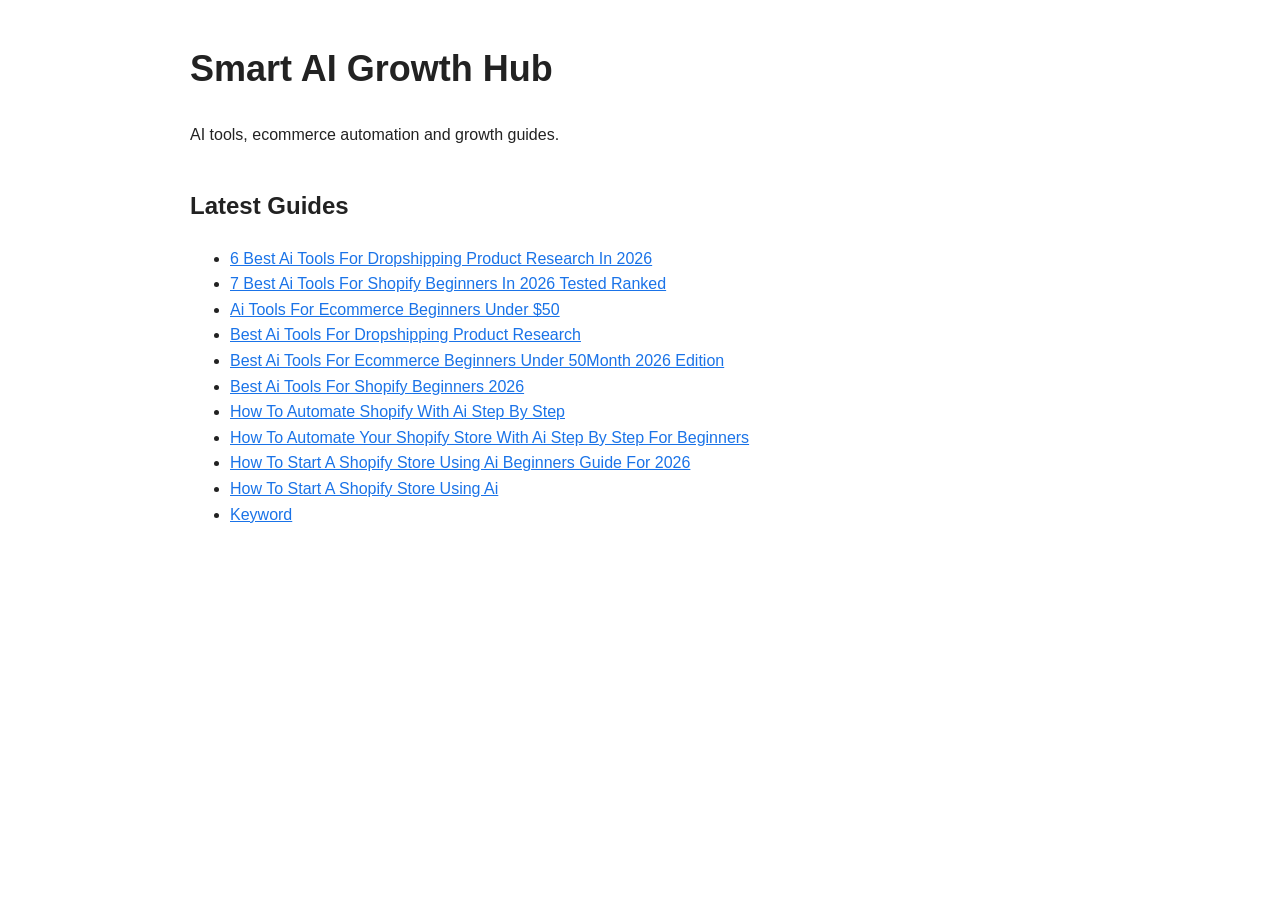
<file: site/index.html>
<html>
<head>
<link rel="stylesheet" href="style.css">
<title>Smart AI Growth Hub</title>
</head>

<body>

<h1>Smart AI Growth Hub</h1>
<p>AI tools, ecommerce automation and growth guides.</p>

<h2>Latest Guides</h2>

<ul>
<li><a href="6-best-ai-tools-for-dropshipping-product-research-in-2026.html">6 Best Ai Tools For Dropshipping Product Research In 2026</a></li>
<li><a href="7-best-ai-tools-for-shopify-beginners-in-2026-tested-ranked.html">7 Best Ai Tools For Shopify Beginners In 2026 Tested Ranked</a></li>
<li><a href="AI-tools-for-ecommerce-beginners-under-$50.html">Ai Tools For Ecommerce Beginners Under $50</a></li>
<li><a href="Best-AI-tools-for-dropshipping-product-research.html">Best Ai Tools For Dropshipping Product Research</a></li>
<li><a href="best-ai-tools-for-ecommerce-beginners-under-50month-2026-edition.html">Best Ai Tools For Ecommerce Beginners Under 50Month 2026 Edition</a></li>
<li><a href="Best-AI-tools-for-Shopify-beginners-2026.html">Best Ai Tools For Shopify Beginners 2026</a></li>
<li><a href="How-to-automate-Shopify-with-AI-step-by-step.html">How To Automate Shopify With Ai Step By Step</a></li>
<li><a href="how-to-automate-your-shopify-store-with-ai-step-by-step-for-beginners.html">How To Automate Your Shopify Store With Ai Step By Step For Beginners</a></li>
<li><a href="how-to-start-a-shopify-store-using-ai-beginners-guide-for-2026.html">How To Start A Shopify Store Using Ai Beginners Guide For 2026</a></li>
<li><a href="How-to-start-a-Shopify-store-using-AI.html">How To Start A Shopify Store Using Ai</a></li>
<li><a href="Keyword.html">Keyword</a></li>

</ul>

</body>
</html>
</file>
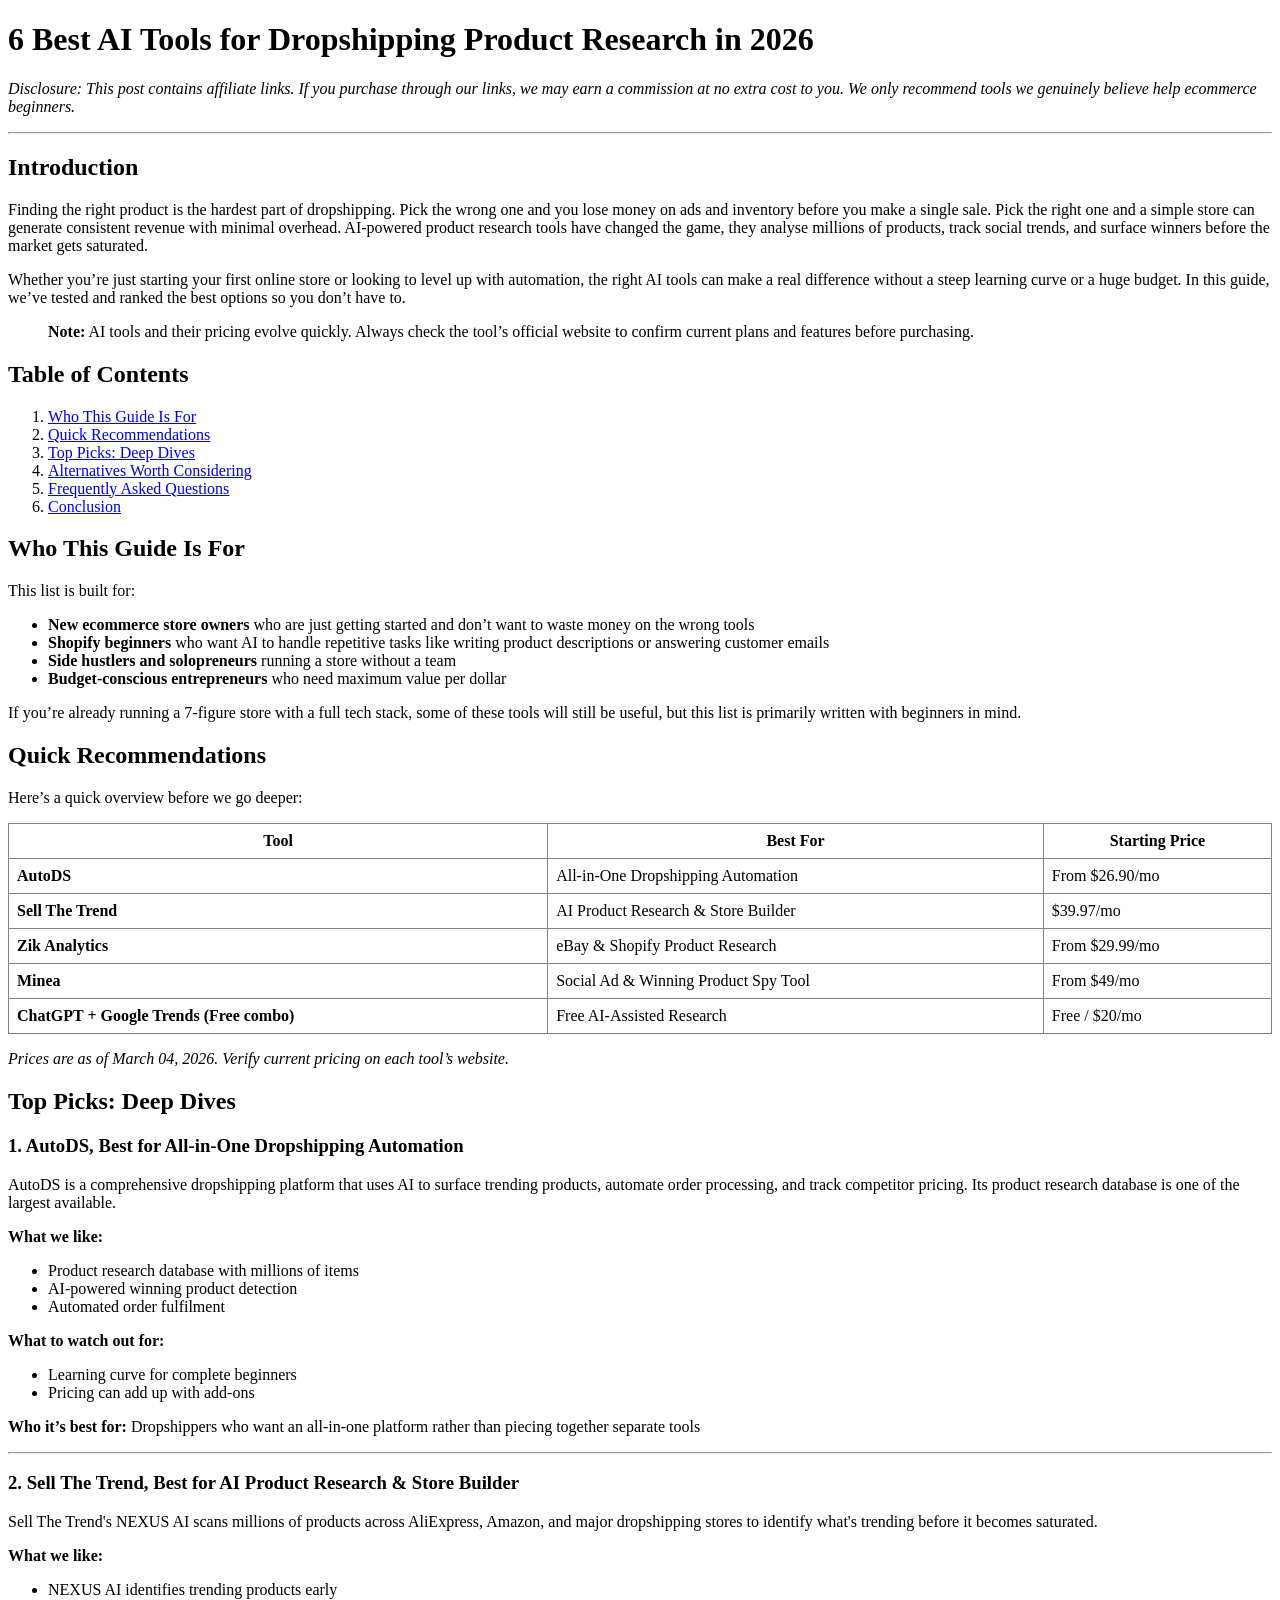
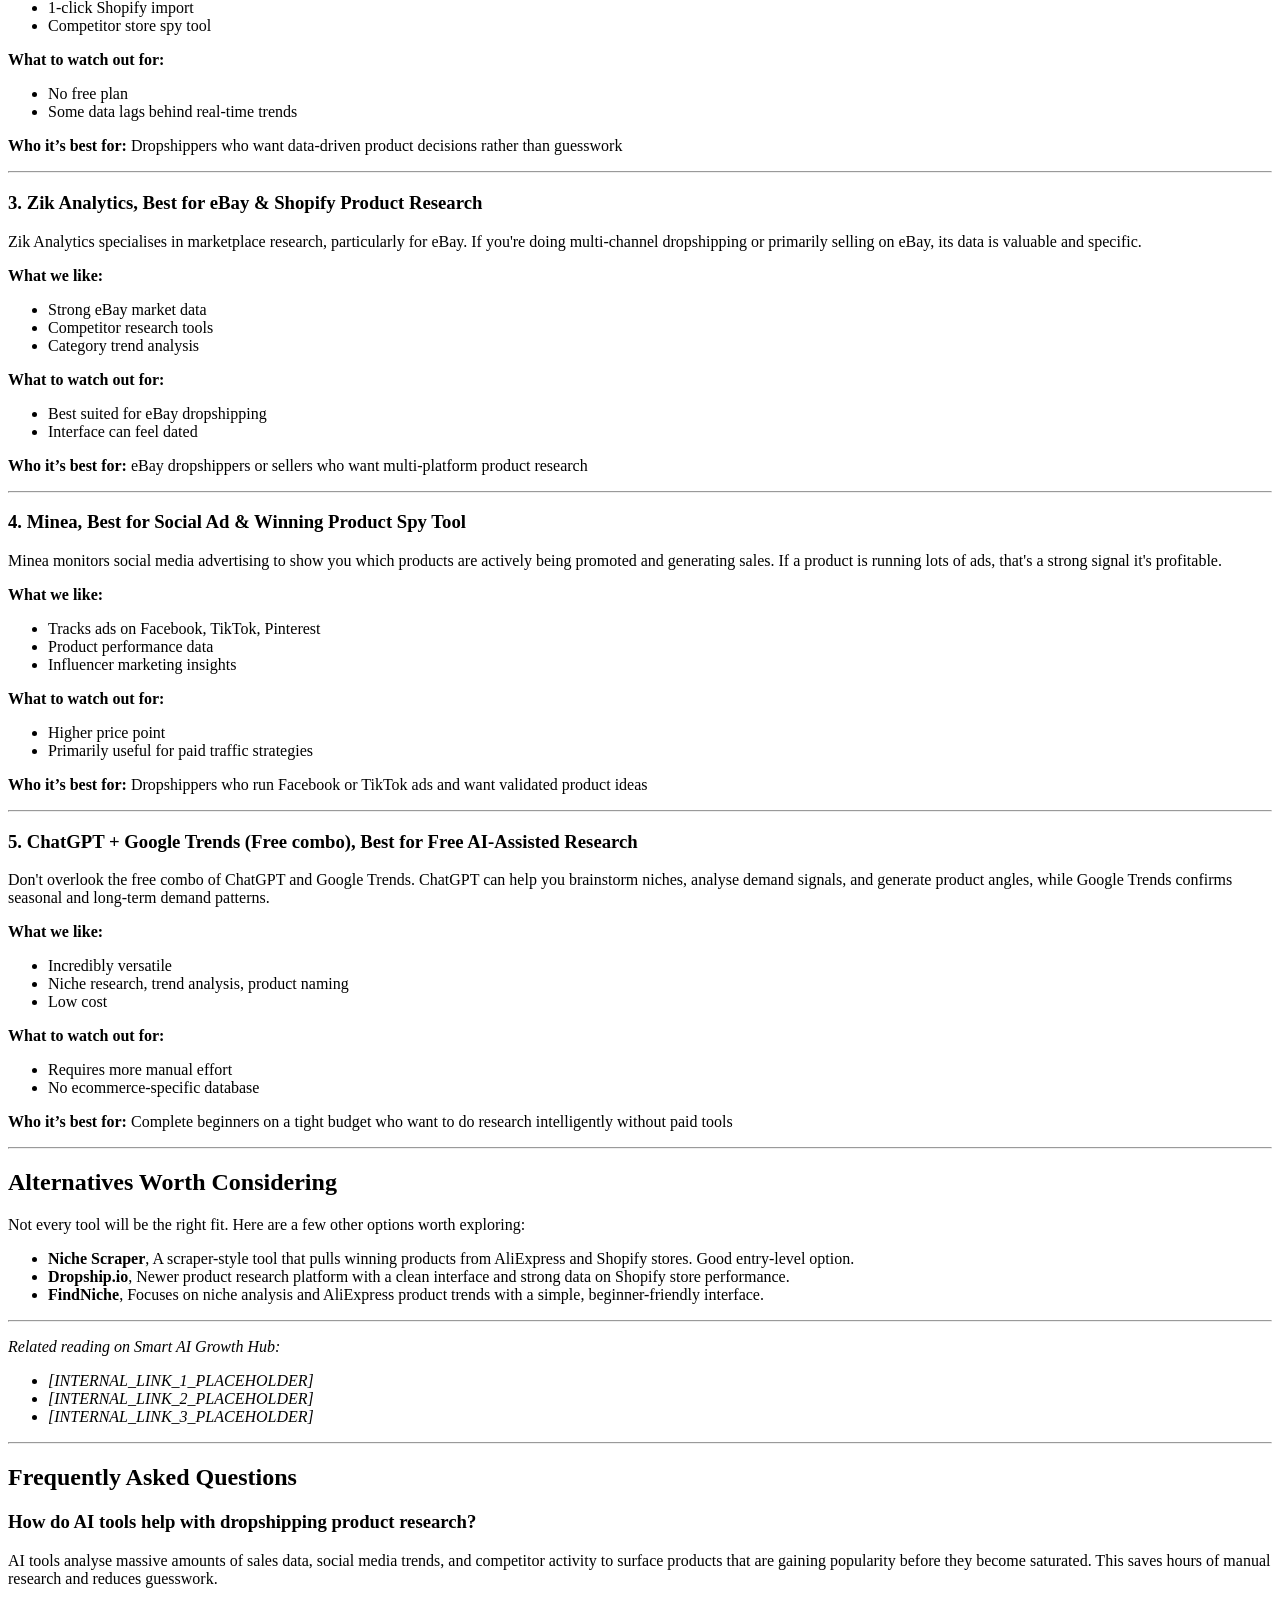
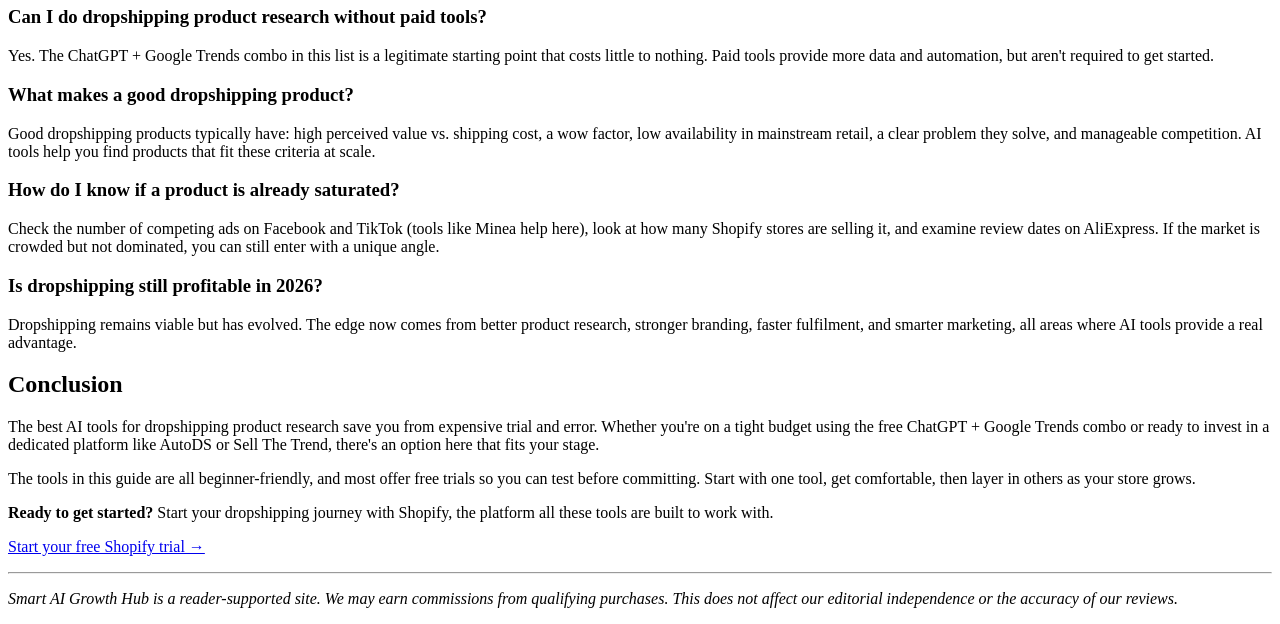
<file: site/6-best-ai-tools-for-dropshipping-product-research-in-2026.html>
<!DOCTYPE html>
<html lang="en">
<head>
  <meta charset="UTF-8">
  <meta name="viewport" content="width=device-width, initial-scale=1.0">
  <title>6 Best AI Tools for Dropshipping Product Research in 2026</title>
  <meta name="description" content="Find winning dropshipping products faster with these AI-powered research tools. Tested for beginners, no guesswork, no wasted ad spend.">
</head>
<body>

<h1>6 Best AI Tools for Dropshipping Product Research in 2026</h1>

<p><em>Disclosure: This post contains affiliate links. If you purchase through our links, we may earn a commission at no extra cost to you. We only recommend tools we genuinely believe help ecommerce beginners.</em></p>

<hr>

<h2>Introduction</h2>
<p>Finding the right product is the hardest part of dropshipping. Pick the wrong one and you lose money on ads and inventory before you make a single sale. Pick the right one and a simple store can generate consistent revenue with minimal overhead. AI-powered product research tools have changed the game, they analyse millions of products, track social trends, and surface winners before the market gets saturated.</p>
<p>Whether you&rsquo;re just starting your first online store or looking to level up with automation, the right AI tools can make a real difference without a steep learning curve or a huge budget. In this guide, we&rsquo;ve tested and ranked the best options so you don&rsquo;t have to.</p>
<blockquote><strong>Note:</strong> AI tools and their pricing evolve quickly. Always check the tool&rsquo;s official website to confirm current plans and features before purchasing.</blockquote>

<h2>Table of Contents</h2>
<ol>
  <li><a href="#who-this-is-for">Who This Guide Is For</a></li>
  <li><a href="#quick-picks">Quick Recommendations</a></li>
  <li><a href="#deep-dives">Top Picks: Deep Dives</a></li>
  <li><a href="#alternatives">Alternatives Worth Considering</a></li>
  <li><a href="#faqs">Frequently Asked Questions</a></li>
  <li><a href="#conclusion">Conclusion</a></li>
</ol>

<h2 id="who-this-is-for">Who This Guide Is For</h2>
<p>This list is built for:</p>
<ul>
  <li><strong>New ecommerce store owners</strong> who are just getting started and don&rsquo;t want to waste money on the wrong tools</li>
  <li><strong>Shopify beginners</strong> who want AI to handle repetitive tasks like writing product descriptions or answering customer emails</li>
  <li><strong>Side hustlers and solopreneurs</strong> running a store without a team</li>
  <li><strong>Budget-conscious entrepreneurs</strong> who need maximum value per dollar</li>
</ul>
<p>If you&rsquo;re already running a 7-figure store with a full tech stack, some of these tools will still be useful, but this list is primarily written with beginners in mind.</p>

<h2 id="quick-picks">Quick Recommendations</h2>
<p>Here&rsquo;s a quick overview before we go deeper:</p>
<table border="1" cellpadding="8" cellspacing="0" style="border-collapse:collapse;width:100%;">
  <thead>
    <tr>
      <th>Tool</th>
      <th>Best For</th>
      <th>Starting Price</th>
    </tr>
  </thead>
  <tbody>
<tr><td><strong>AutoDS</strong></td><td>All-in-One Dropshipping Automation</td><td>From $26.90/mo</td></tr>
<tr><td><strong>Sell The Trend</strong></td><td>AI Product Research & Store Builder</td><td>$39.97/mo</td></tr>
<tr><td><strong>Zik Analytics</strong></td><td>eBay & Shopify Product Research</td><td>From $29.99/mo</td></tr>
<tr><td><strong>Minea</strong></td><td>Social Ad & Winning Product Spy Tool</td><td>From $49/mo</td></tr>
<tr><td><strong>ChatGPT + Google Trends (Free combo)</strong></td><td>Free AI-Assisted Research</td><td>Free / $20/mo</td></tr>
  </tbody>
</table>
<p><em>Prices are as of March 04, 2026. Verify current pricing on each tool&rsquo;s website.</em></p>

<!-- AFFILIATE_BLOCK:TOOL_STACK -->

<h2 id="deep-dives">Top Picks: Deep Dives</h2>

<h3>1. AutoDS, Best for All-in-One Dropshipping Automation</h3>
<p>AutoDS is a comprehensive dropshipping platform that uses AI to surface trending products, automate order processing, and track competitor pricing. Its product research database is one of the largest available.</p>
<p><strong>What we like:</strong></p>
<ul>
<li>Product research database with millions of items</li>
<li>AI-powered winning product detection</li>
<li>Automated order fulfilment</li>
</ul>
<p><strong>What to watch out for:</strong></p>
<ul>
<li>Learning curve for complete beginners</li>
<li>Pricing can add up with add-ons</li>
</ul>
<p><strong>Who it&rsquo;s best for:</strong> Dropshippers who want an all-in-one platform rather than piecing together separate tools</p>

<hr>

<h3>2. Sell The Trend, Best for AI Product Research & Store Builder</h3>
<p>Sell The Trend's NEXUS AI scans millions of products across AliExpress, Amazon, and major dropshipping stores to identify what's trending before it becomes saturated.</p>
<p><strong>What we like:</strong></p>
<ul>
<li>NEXUS AI identifies trending products early</li>
<li>1-click Shopify import</li>
<li>Competitor store spy tool</li>
</ul>
<p><strong>What to watch out for:</strong></p>
<ul>
<li>No free plan</li>
<li>Some data lags behind real-time trends</li>
</ul>
<p><strong>Who it&rsquo;s best for:</strong> Dropshippers who want data-driven product decisions rather than guesswork</p>

<hr>

<h3>3. Zik Analytics, Best for eBay & Shopify Product Research</h3>
<p>Zik Analytics specialises in marketplace research, particularly for eBay. If you're doing multi-channel dropshipping or primarily selling on eBay, its data is valuable and specific.</p>
<p><strong>What we like:</strong></p>
<ul>
<li>Strong eBay market data</li>
<li>Competitor research tools</li>
<li>Category trend analysis</li>
</ul>
<p><strong>What to watch out for:</strong></p>
<ul>
<li>Best suited for eBay dropshipping</li>
<li>Interface can feel dated</li>
</ul>
<p><strong>Who it&rsquo;s best for:</strong> eBay dropshippers or sellers who want multi-platform product research</p>

<hr>

<h3>4. Minea, Best for Social Ad & Winning Product Spy Tool</h3>
<p>Minea monitors social media advertising to show you which products are actively being promoted and generating sales. If a product is running lots of ads, that's a strong signal it's profitable.</p>
<p><strong>What we like:</strong></p>
<ul>
<li>Tracks ads on Facebook, TikTok, Pinterest</li>
<li>Product performance data</li>
<li>Influencer marketing insights</li>
</ul>
<p><strong>What to watch out for:</strong></p>
<ul>
<li>Higher price point</li>
<li>Primarily useful for paid traffic strategies</li>
</ul>
<p><strong>Who it&rsquo;s best for:</strong> Dropshippers who run Facebook or TikTok ads and want validated product ideas</p>

<hr>

<h3>5. ChatGPT + Google Trends (Free combo), Best for Free AI-Assisted Research</h3>
<p>Don't overlook the free combo of ChatGPT and Google Trends. ChatGPT can help you brainstorm niches, analyse demand signals, and generate product angles, while Google Trends confirms seasonal and long-term demand patterns.</p>
<p><strong>What we like:</strong></p>
<ul>
<li>Incredibly versatile</li>
<li>Niche research, trend analysis, product naming</li>
<li>Low cost</li>
</ul>
<p><strong>What to watch out for:</strong></p>
<ul>
<li>Requires more manual effort</li>
<li>No ecommerce-specific database</li>
</ul>
<p><strong>Who it&rsquo;s best for:</strong> Complete beginners on a tight budget who want to do research intelligently without paid tools</p>

<hr>


<h2 id="alternatives">Alternatives Worth Considering</h2>
<p>Not every tool will be the right fit. Here are a few other options worth exploring:</p>
<ul>
<li><strong>Niche Scraper</strong>, A scraper-style tool that pulls winning products from AliExpress and Shopify stores. Good entry-level option.</li>
<li><strong>Dropship.io</strong>, Newer product research platform with a clean interface and strong data on Shopify store performance.</li>
<li><strong>FindNiche</strong>, Focuses on niche analysis and AliExpress product trends with a simple, beginner-friendly interface.</li>
</ul>

<!-- AFFILIATE_BLOCK:ALTERNATIVES -->

<hr>

<!-- INTERNAL_LINKS -->
<p><em>Related reading on Smart AI Growth Hub:</em></p>
<ul>
  <li><em>[INTERNAL_LINK_1_PLACEHOLDER]</em></li>
  <li><em>[INTERNAL_LINK_2_PLACEHOLDER]</em></li>
  <li><em>[INTERNAL_LINK_3_PLACEHOLDER]</em></li>
</ul>

<hr>

<h2 id="faqs">Frequently Asked Questions</h2>
<h3>How do AI tools help with dropshipping product research?</h3>
<p>AI tools analyse massive amounts of sales data, social media trends, and competitor activity to surface products that are gaining popularity before they become saturated. This saves hours of manual research and reduces guesswork.</p>
<h3>Can I do dropshipping product research without paid tools?</h3>
<p>Yes. The ChatGPT + Google Trends combo in this list is a legitimate starting point that costs little to nothing. Paid tools provide more data and automation, but aren't required to get started.</p>
<h3>What makes a good dropshipping product?</h3>
<p>Good dropshipping products typically have: high perceived value vs. shipping cost, a wow factor, low availability in mainstream retail, a clear problem they solve, and manageable competition. AI tools help you find products that fit these criteria at scale.</p>
<h3>How do I know if a product is already saturated?</h3>
<p>Check the number of competing ads on Facebook and TikTok (tools like Minea help here), look at how many Shopify stores are selling it, and examine review dates on AliExpress. If the market is crowded but not dominated, you can still enter with a unique angle.</p>
<h3>Is dropshipping still profitable in 2026?</h3>
<p>Dropshipping remains viable but has evolved. The edge now comes from better product research, stronger branding, faster fulfilment, and smarter marketing, all areas where AI tools provide a real advantage.</p>


<h2 id="conclusion">Conclusion</h2>
<p>The best AI tools for dropshipping product research save you from expensive trial and error. Whether you're on a tight budget using the free ChatGPT + Google Trends combo or ready to invest in a dedicated platform like AutoDS or Sell The Trend, there's an option here that fits your stage.</p>
<p>The tools in this guide are all beginner-friendly, and most offer free trials so you can test before committing. Start with one tool, get comfortable, then layer in others as your store grows.</p>
<p><strong>Ready to get started?</strong> Start your dropshipping journey with Shopify, the platform all these tools are built to work with.</p>

<p><a href="https://shopify.pxf.io/2RrZDM" rel="nofollow sponsored" target="_blank">Start your free Shopify trial →</a></p>



<hr>
<p><em>Smart AI Growth Hub is a reader-supported site. We may earn commissions from qualifying purchases. This does not affect our editorial independence or the accuracy of our reviews.</em></p>

<script type="application/ld+json">
{
  "@context": "https://schema.org",
  "@type": "FAQPage",
  "mainEntity": [
    {
      "@type": "Question",
      "name": "How do AI tools help with dropshipping product research?",
      "acceptedAnswer": {
        "@type": "Answer",
        "text": "AI tools analyse massive amounts of sales data, social media trends, and competitor activity to surface products that are gaining popularity before they become saturated. This saves hours of manual research and reduces guesswork."
      }
    },
    {
      "@type": "Question",
      "name": "Can I do dropshipping product research without paid tools?",
      "acceptedAnswer": {
        "@type": "Answer",
        "text": "Yes. The ChatGPT + Google Trends combo in this list is a legitimate starting point that costs little to nothing. Paid tools provide more data and automation, but aren't required to get started."
      }
    },
    {
      "@type": "Question",
      "name": "What makes a good dropshipping product?",
      "acceptedAnswer": {
        "@type": "Answer",
        "text": "Good dropshipping products typically have: high perceived value vs. shipping cost, a wow factor, low availability in mainstream retail, a clear problem they solve, and manageable competition. AI tools help you find products that fit these criteria at scale."
      }
    },
    {
      "@type": "Question",
      "name": "How do I know if a product is already saturated?",
      "acceptedAnswer": {
        "@type": "Answer",
        "text": "Check the number of competing ads on Facebook and TikTok (tools like Minea help here), look at how many Shopify stores are selling it, and examine review dates on AliExpress. If the market is crowded but not dominated, you can still enter with a unique angle."
      }
    },
    {
      "@type": "Question",
      "name": "Is dropshipping still profitable in 2026?",
      "acceptedAnswer": {
        "@type": "Answer",
        "text": "Dropshipping remains viable but has evolved. The edge now comes from better product research, stronger branding, faster fulfilment, and smarter marketing, all areas where AI tools provide a real advantage."
      }
    }
  ]
}
</script>

</body>
</html>
</file>
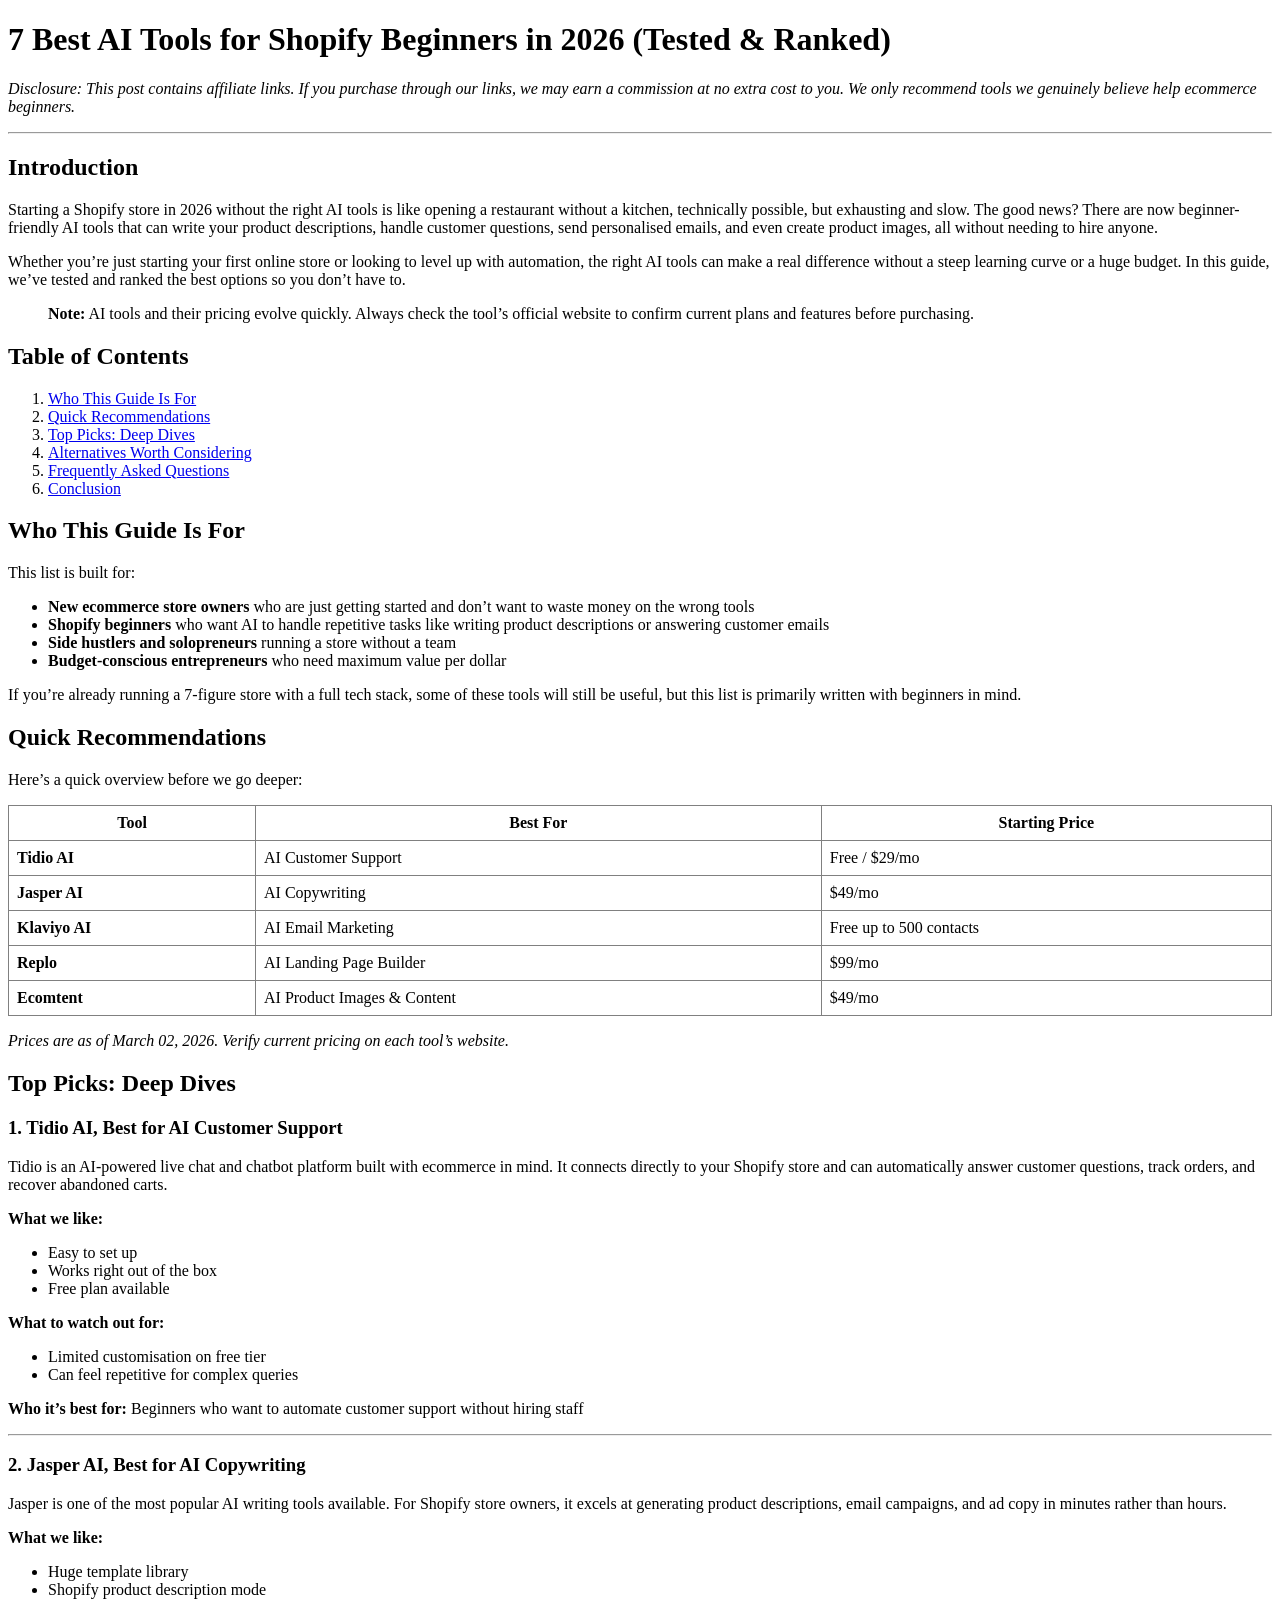
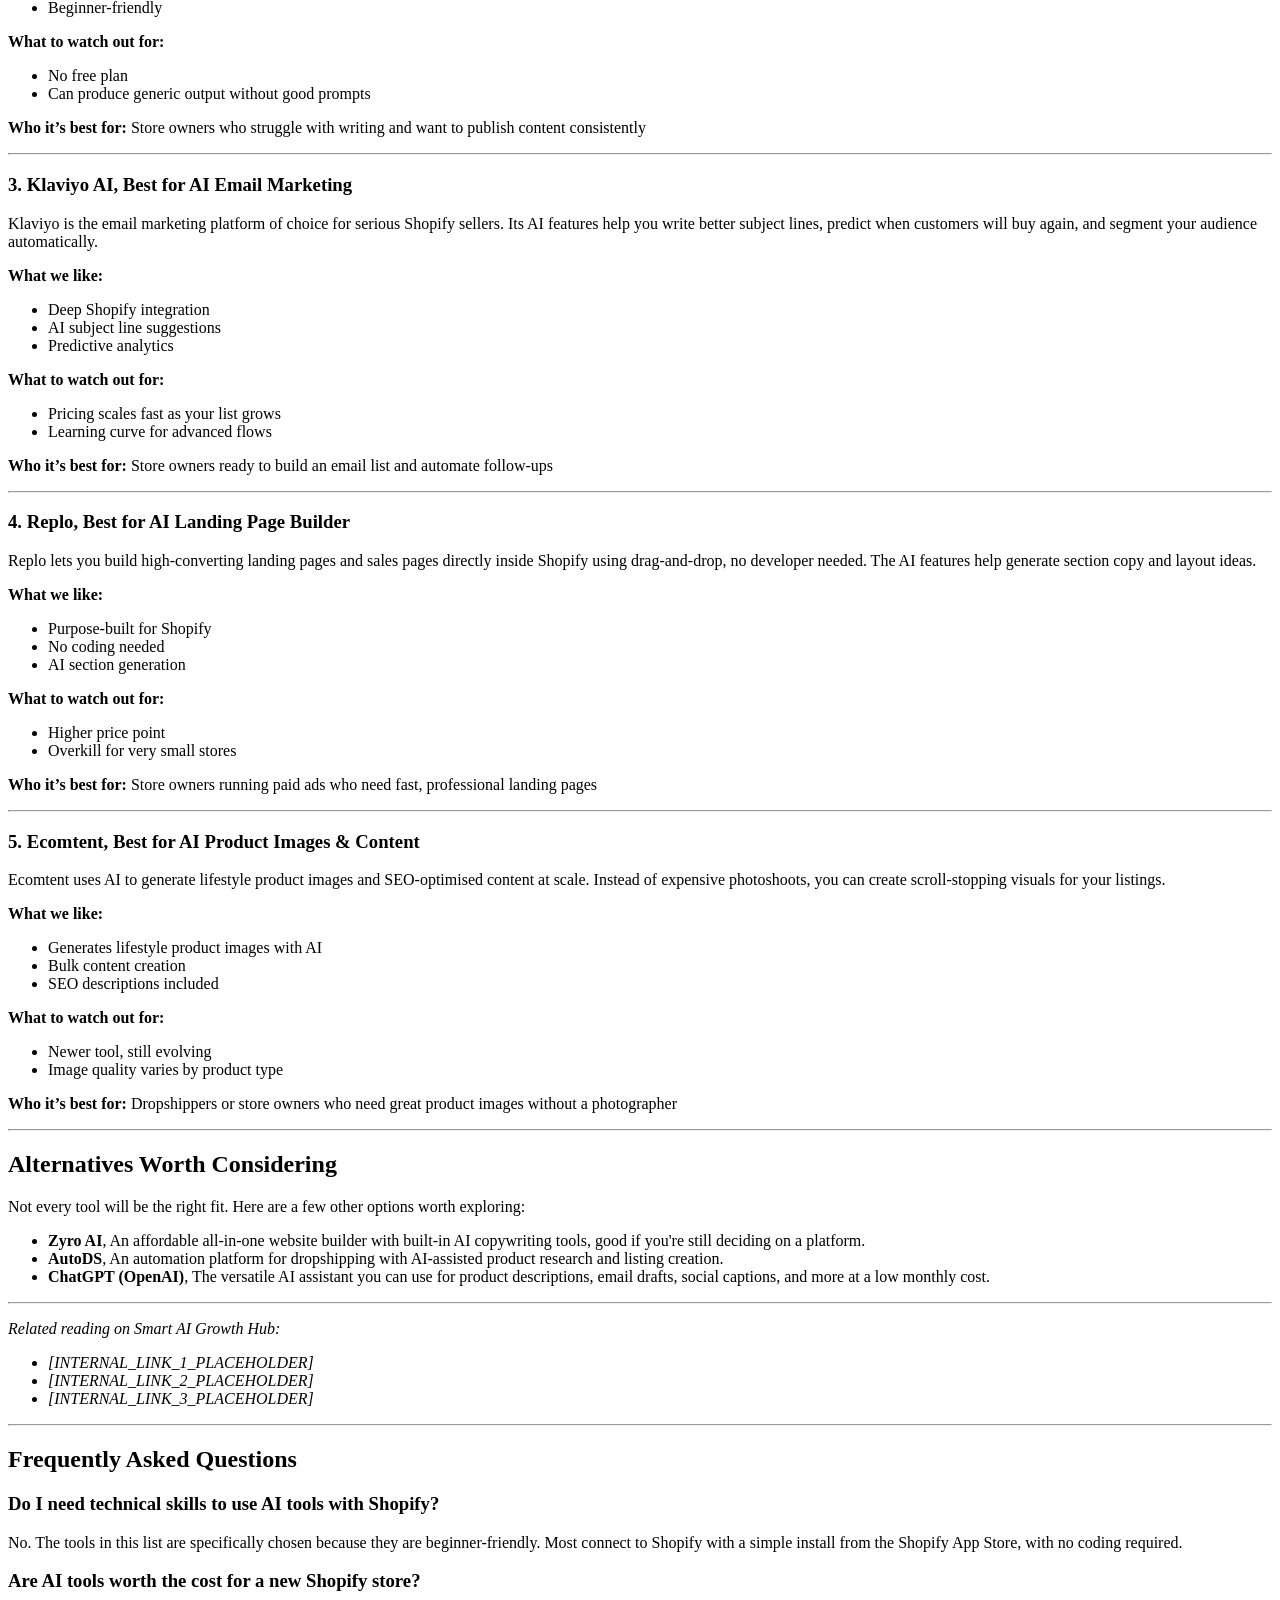
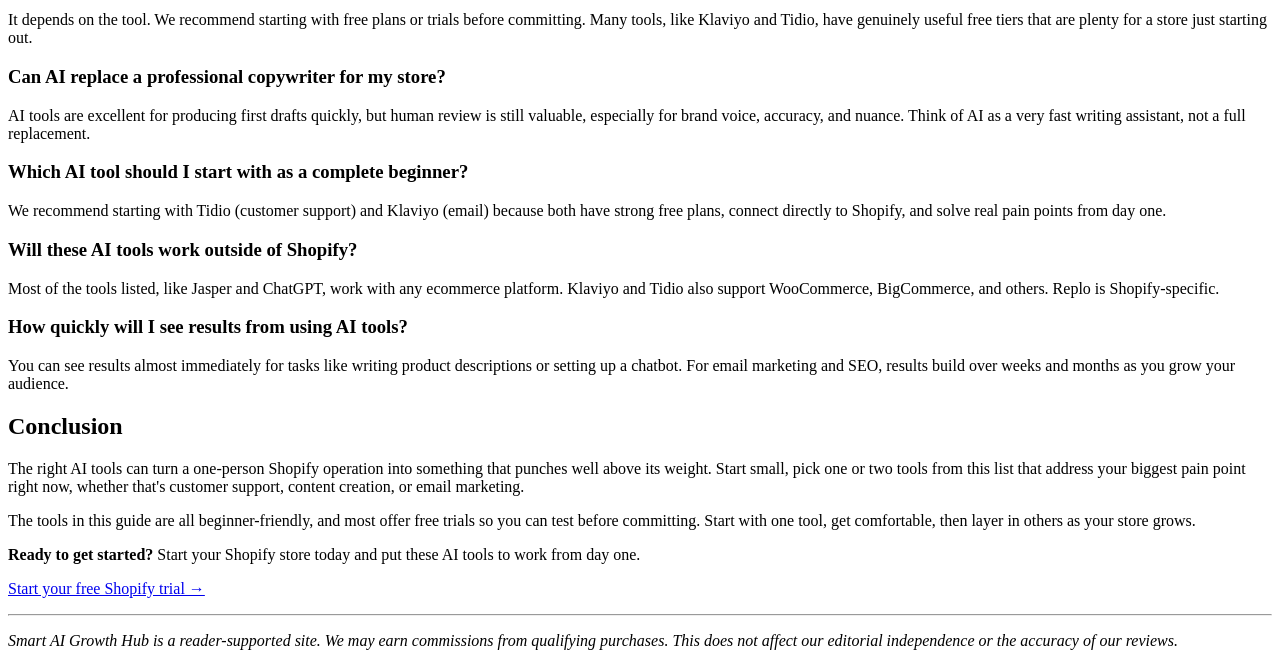
<file: site/7-best-ai-tools-for-shopify-beginners-in-2026-tested-ranked.html>
<!DOCTYPE html>
<html lang="en">
<head>
  <meta charset="UTF-8">
  <meta name="viewport" content="width=device-width, initial-scale=1.0">
  <title>7 Best AI Tools for Shopify Beginners in 2026 (Tested & Ranked)</title>
  <meta name="description" content="Discover the 7 best AI tools for Shopify beginners in 2026. Save time, grow faster, and automate your store, even with zero tech experience.">
</head>
<body>

<h1>7 Best AI Tools for Shopify Beginners in 2026 (Tested & Ranked)</h1>

<p><em>Disclosure: This post contains affiliate links. If you purchase through our links, we may earn a commission at no extra cost to you. We only recommend tools we genuinely believe help ecommerce beginners.</em></p>

<hr>

<h2>Introduction</h2>
<p>Starting a Shopify store in 2026 without the right AI tools is like opening a restaurant without a kitchen, technically possible, but exhausting and slow. The good news? There are now beginner-friendly AI tools that can write your product descriptions, handle customer questions, send personalised emails, and even create product images, all without needing to hire anyone.</p>
<p>Whether you&rsquo;re just starting your first online store or looking to level up with automation, the right AI tools can make a real difference without a steep learning curve or a huge budget. In this guide, we&rsquo;ve tested and ranked the best options so you don&rsquo;t have to.</p>
<blockquote><strong>Note:</strong> AI tools and their pricing evolve quickly. Always check the tool&rsquo;s official website to confirm current plans and features before purchasing.</blockquote>

<h2>Table of Contents</h2>
<ol>
  <li><a href="#who-this-is-for">Who This Guide Is For</a></li>
  <li><a href="#quick-picks">Quick Recommendations</a></li>
  <li><a href="#deep-dives">Top Picks: Deep Dives</a></li>
  <li><a href="#alternatives">Alternatives Worth Considering</a></li>
  <li><a href="#faqs">Frequently Asked Questions</a></li>
  <li><a href="#conclusion">Conclusion</a></li>
</ol>

<h2 id="who-this-is-for">Who This Guide Is For</h2>
<p>This list is built for:</p>
<ul>
  <li><strong>New ecommerce store owners</strong> who are just getting started and don&rsquo;t want to waste money on the wrong tools</li>
  <li><strong>Shopify beginners</strong> who want AI to handle repetitive tasks like writing product descriptions or answering customer emails</li>
  <li><strong>Side hustlers and solopreneurs</strong> running a store without a team</li>
  <li><strong>Budget-conscious entrepreneurs</strong> who need maximum value per dollar</li>
</ul>
<p>If you&rsquo;re already running a 7-figure store with a full tech stack, some of these tools will still be useful, but this list is primarily written with beginners in mind.</p>

<h2 id="quick-picks">Quick Recommendations</h2>
<p>Here&rsquo;s a quick overview before we go deeper:</p>
<table border="1" cellpadding="8" cellspacing="0" style="border-collapse:collapse;width:100%;">
  <thead>
    <tr>
      <th>Tool</th>
      <th>Best For</th>
      <th>Starting Price</th>
    </tr>
  </thead>
  <tbody>
<tr><td><strong>Tidio AI</strong></td><td>AI Customer Support</td><td>Free / $29/mo</td></tr>
<tr><td><strong>Jasper AI</strong></td><td>AI Copywriting</td><td>$49/mo</td></tr>
<tr><td><strong>Klaviyo AI</strong></td><td>AI Email Marketing</td><td>Free up to 500 contacts</td></tr>
<tr><td><strong>Replo</strong></td><td>AI Landing Page Builder</td><td>$99/mo</td></tr>
<tr><td><strong>Ecomtent</strong></td><td>AI Product Images & Content</td><td>$49/mo</td></tr>
  </tbody>
</table>
<p><em>Prices are as of March 02, 2026. Verify current pricing on each tool&rsquo;s website.</em></p>

<!-- AFFILIATE_BLOCK:TOOL_STACK -->

<h2 id="deep-dives">Top Picks: Deep Dives</h2>

<h3>1. Tidio AI, Best for AI Customer Support</h3>
<p>Tidio is an AI-powered live chat and chatbot platform built with ecommerce in mind. It connects directly to your Shopify store and can automatically answer customer questions, track orders, and recover abandoned carts.</p>
<p><strong>What we like:</strong></p>
<ul>
<li>Easy to set up</li>
<li>Works right out of the box</li>
<li>Free plan available</li>
</ul>
<p><strong>What to watch out for:</strong></p>
<ul>
<li>Limited customisation on free tier</li>
<li>Can feel repetitive for complex queries</li>
</ul>
<p><strong>Who it&rsquo;s best for:</strong> Beginners who want to automate customer support without hiring staff</p>

<hr>

<h3>2. Jasper AI, Best for AI Copywriting</h3>
<p>Jasper is one of the most popular AI writing tools available. For Shopify store owners, it excels at generating product descriptions, email campaigns, and ad copy in minutes rather than hours.</p>
<p><strong>What we like:</strong></p>
<ul>
<li>Huge template library</li>
<li>Shopify product description mode</li>
<li>Beginner-friendly</li>
</ul>
<p><strong>What to watch out for:</strong></p>
<ul>
<li>No free plan</li>
<li>Can produce generic output without good prompts</li>
</ul>
<p><strong>Who it&rsquo;s best for:</strong> Store owners who struggle with writing and want to publish content consistently</p>

<hr>

<h3>3. Klaviyo AI, Best for AI Email Marketing</h3>
<p>Klaviyo is the email marketing platform of choice for serious Shopify sellers. Its AI features help you write better subject lines, predict when customers will buy again, and segment your audience automatically.</p>
<p><strong>What we like:</strong></p>
<ul>
<li>Deep Shopify integration</li>
<li>AI subject line suggestions</li>
<li>Predictive analytics</li>
</ul>
<p><strong>What to watch out for:</strong></p>
<ul>
<li>Pricing scales fast as your list grows</li>
<li>Learning curve for advanced flows</li>
</ul>
<p><strong>Who it&rsquo;s best for:</strong> Store owners ready to build an email list and automate follow-ups</p>

<hr>

<h3>4. Replo, Best for AI Landing Page Builder</h3>
<p>Replo lets you build high-converting landing pages and sales pages directly inside Shopify using drag-and-drop, no developer needed. The AI features help generate section copy and layout ideas.</p>
<p><strong>What we like:</strong></p>
<ul>
<li>Purpose-built for Shopify</li>
<li>No coding needed</li>
<li>AI section generation</li>
</ul>
<p><strong>What to watch out for:</strong></p>
<ul>
<li>Higher price point</li>
<li>Overkill for very small stores</li>
</ul>
<p><strong>Who it&rsquo;s best for:</strong> Store owners running paid ads who need fast, professional landing pages</p>

<hr>

<h3>5. Ecomtent, Best for AI Product Images & Content</h3>
<p>Ecomtent uses AI to generate lifestyle product images and SEO-optimised content at scale. Instead of expensive photoshoots, you can create scroll-stopping visuals for your listings.</p>
<p><strong>What we like:</strong></p>
<ul>
<li>Generates lifestyle product images with AI</li>
<li>Bulk content creation</li>
<li>SEO descriptions included</li>
</ul>
<p><strong>What to watch out for:</strong></p>
<ul>
<li>Newer tool, still evolving</li>
<li>Image quality varies by product type</li>
</ul>
<p><strong>Who it&rsquo;s best for:</strong> Dropshippers or store owners who need great product images without a photographer</p>

<hr>


<h2 id="alternatives">Alternatives Worth Considering</h2>
<p>Not every tool will be the right fit. Here are a few other options worth exploring:</p>
<ul>
<li><strong>Zyro AI</strong>, An affordable all-in-one website builder with built-in AI copywriting tools, good if you're still deciding on a platform.</li>
<li><strong>AutoDS</strong>, An automation platform for dropshipping with AI-assisted product research and listing creation.</li>
<li><strong>ChatGPT (OpenAI)</strong>, The versatile AI assistant you can use for product descriptions, email drafts, social captions, and more at a low monthly cost.</li>
</ul>

<!-- AFFILIATE_BLOCK:ALTERNATIVES -->

<hr>

<!-- INTERNAL_LINKS -->
<p><em>Related reading on Smart AI Growth Hub:</em></p>
<ul>
  <li><em>[INTERNAL_LINK_1_PLACEHOLDER]</em></li>
  <li><em>[INTERNAL_LINK_2_PLACEHOLDER]</em></li>
  <li><em>[INTERNAL_LINK_3_PLACEHOLDER]</em></li>
</ul>

<hr>

<h2 id="faqs">Frequently Asked Questions</h2>
<h3>Do I need technical skills to use AI tools with Shopify?</h3>
<p>No. The tools in this list are specifically chosen because they are beginner-friendly. Most connect to Shopify with a simple install from the Shopify App Store, with no coding required.</p>
<h3>Are AI tools worth the cost for a new Shopify store?</h3>
<p>It depends on the tool. We recommend starting with free plans or trials before committing. Many tools, like Klaviyo and Tidio, have genuinely useful free tiers that are plenty for a store just starting out.</p>
<h3>Can AI replace a professional copywriter for my store?</h3>
<p>AI tools are excellent for producing first drafts quickly, but human review is still valuable, especially for brand voice, accuracy, and nuance. Think of AI as a very fast writing assistant, not a full replacement.</p>
<h3>Which AI tool should I start with as a complete beginner?</h3>
<p>We recommend starting with Tidio (customer support) and Klaviyo (email) because both have strong free plans, connect directly to Shopify, and solve real pain points from day one.</p>
<h3>Will these AI tools work outside of Shopify?</h3>
<p>Most of the tools listed, like Jasper and ChatGPT, work with any ecommerce platform. Klaviyo and Tidio also support WooCommerce, BigCommerce, and others. Replo is Shopify-specific.</p>
<h3>How quickly will I see results from using AI tools?</h3>
<p>You can see results almost immediately for tasks like writing product descriptions or setting up a chatbot. For email marketing and SEO, results build over weeks and months as you grow your audience.</p>


<h2 id="conclusion">Conclusion</h2>
<p>The right AI tools can turn a one-person Shopify operation into something that punches well above its weight. Start small, pick one or two tools from this list that address your biggest pain point right now, whether that's customer support, content creation, or email marketing.</p>
<p>The tools in this guide are all beginner-friendly, and most offer free trials so you can test before committing. Start with one tool, get comfortable, then layer in others as your store grows.</p>
<p><strong>Ready to get started?</strong> Start your Shopify store today and put these AI tools to work from day one.</p>

<p><a href="https://shopify.pxf.io/2RrZDM" rel="nofollow sponsored" target="_blank">Start your free Shopify trial →</a></p>



<hr>
<p><em>Smart AI Growth Hub is a reader-supported site. We may earn commissions from qualifying purchases. This does not affect our editorial independence or the accuracy of our reviews.</em></p>

<script type="application/ld+json">
{
  "@context": "https://schema.org",
  "@type": "FAQPage",
  "mainEntity": [
    {
      "@type": "Question",
      "name": "Do I need technical skills to use AI tools with Shopify?",
      "acceptedAnswer": {
        "@type": "Answer",
        "text": "No. The tools in this list are specifically chosen because they are beginner-friendly. Most connect to Shopify with a simple install from the Shopify App Store, with no coding required."
      }
    },
    {
      "@type": "Question",
      "name": "Are AI tools worth the cost for a new Shopify store?",
      "acceptedAnswer": {
        "@type": "Answer",
        "text": "It depends on the tool. We recommend starting with free plans or trials before committing. Many tools, like Klaviyo and Tidio, have genuinely useful free tiers that are plenty for a store just starting out."
      }
    },
    {
      "@type": "Question",
      "name": "Can AI replace a professional copywriter for my store?",
      "acceptedAnswer": {
        "@type": "Answer",
        "text": "AI tools are excellent for producing first drafts quickly, but human review is still valuable, especially for brand voice, accuracy, and nuance. Think of AI as a very fast writing assistant, not a full replacement."
      }
    },
    {
      "@type": "Question",
      "name": "Which AI tool should I start with as a complete beginner?",
      "acceptedAnswer": {
        "@type": "Answer",
        "text": "We recommend starting with Tidio (customer support) and Klaviyo (email) because both have strong free plans, connect directly to Shopify, and solve real pain points from day one."
      }
    },
    {
      "@type": "Question",
      "name": "Will these AI tools work outside of Shopify?",
      "acceptedAnswer": {
        "@type": "Answer",
        "text": "Most of the tools listed, like Jasper and ChatGPT, work with any ecommerce platform. Klaviyo and Tidio also support WooCommerce, BigCommerce, and others. Replo is Shopify-specific."
      }
    },
    {
      "@type": "Question",
      "name": "How quickly will I see results from using AI tools?",
      "acceptedAnswer": {
        "@type": "Answer",
        "text": "You can see results almost immediately for tasks like writing product descriptions or setting up a chatbot. For email marketing and SEO, results build over weeks and months as you grow your audience."
      }
    }
  ]
}
</script>

</body>
</html>
</file>
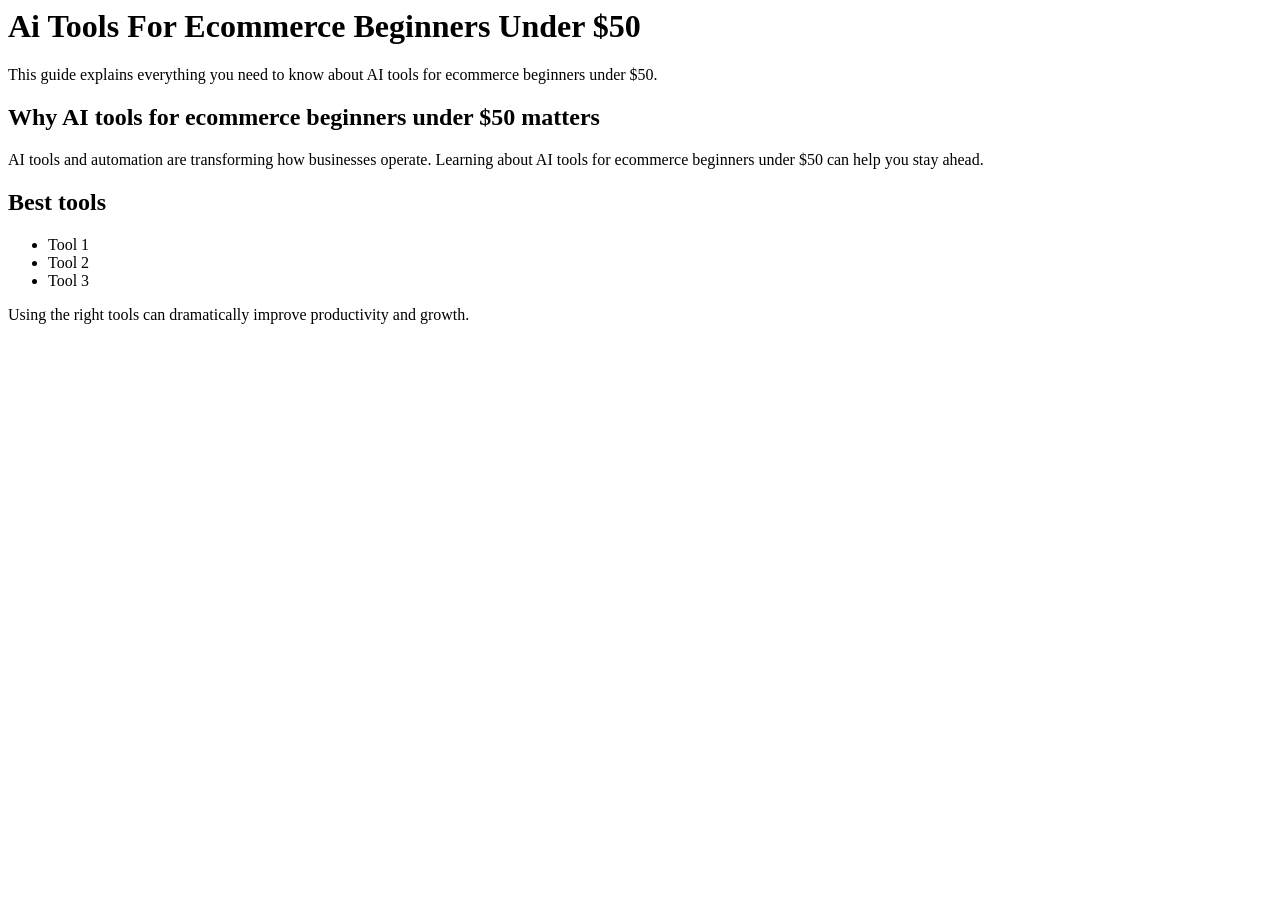
<file: site/AI-tools-for-ecommerce-beginners-under-$50.html>
<html>

<head>

<title>Ai Tools For Ecommerce Beginners Under $50</title>

</head>



<body>



<h1>Ai Tools For Ecommerce Beginners Under $50</h1>



<p>This guide explains everything you need to know about AI tools for ecommerce beginners under $50.</p>



<h2>Why AI tools for ecommerce beginners under $50 matters</h2>



<p>AI tools and automation are transforming how businesses operate. Learning about AI tools for ecommerce beginners under $50 can help you stay ahead.</p>



<h2>Best tools</h2>



<ul>

<li>Tool 1</li>

<li>Tool 2</li>

<li>Tool 3</li>

</ul>



<p>Using the right tools can dramatically improve productivity and growth.</p>



</body>

</html>
</file>
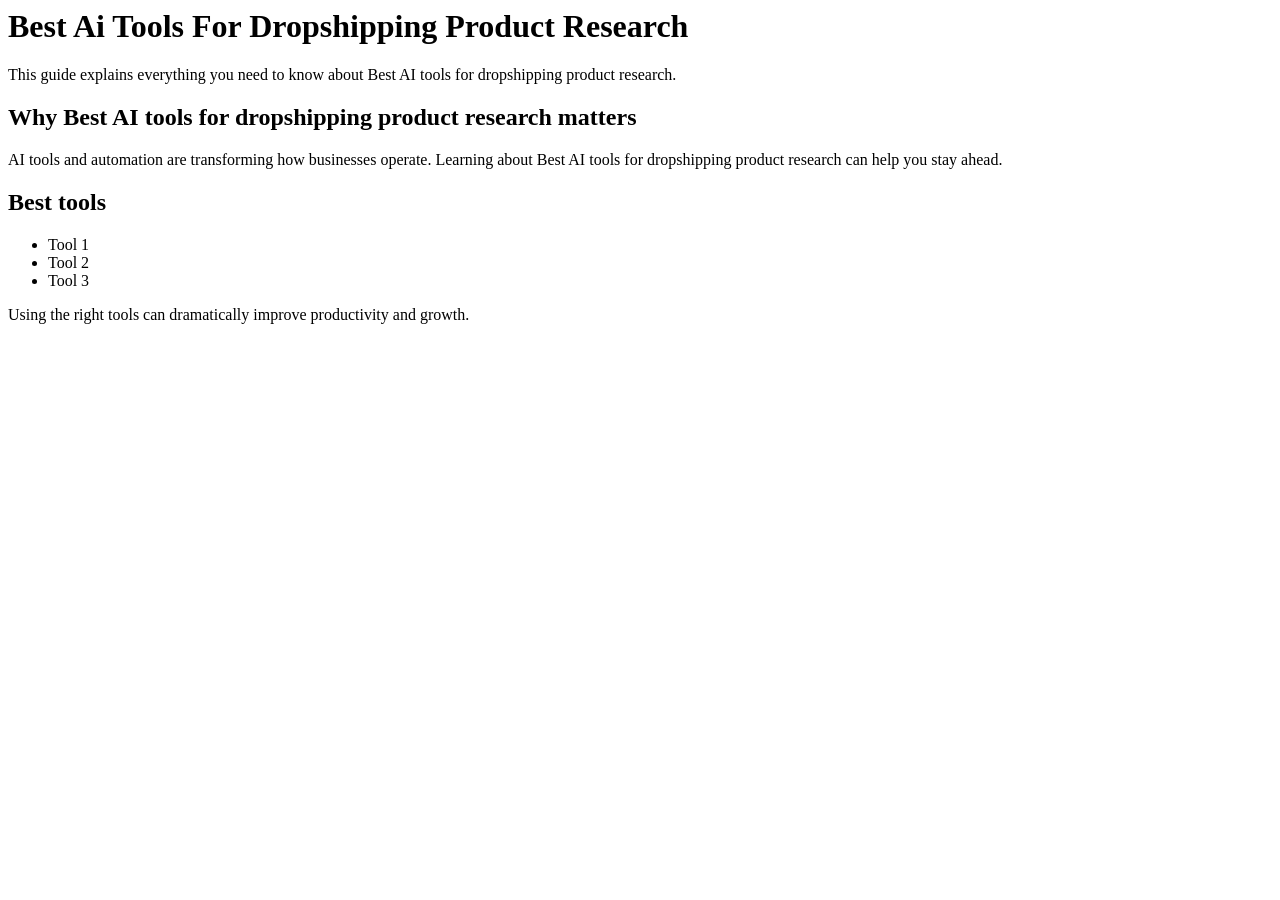
<file: site/Best-AI-tools-for-dropshipping-product-research.html>
<html>

<head>

<title>Best Ai Tools For Dropshipping Product Research</title>

</head>



<body>



<h1>Best Ai Tools For Dropshipping Product Research</h1>



<p>This guide explains everything you need to know about Best AI tools for dropshipping product research.</p>



<h2>Why Best AI tools for dropshipping product research matters</h2>



<p>AI tools and automation are transforming how businesses operate. Learning about Best AI tools for dropshipping product research can help you stay ahead.</p>



<h2>Best tools</h2>



<ul>

<li>Tool 1</li>

<li>Tool 2</li>

<li>Tool 3</li>

</ul>



<p>Using the right tools can dramatically improve productivity and growth.</p>



</body>

</html>
</file>
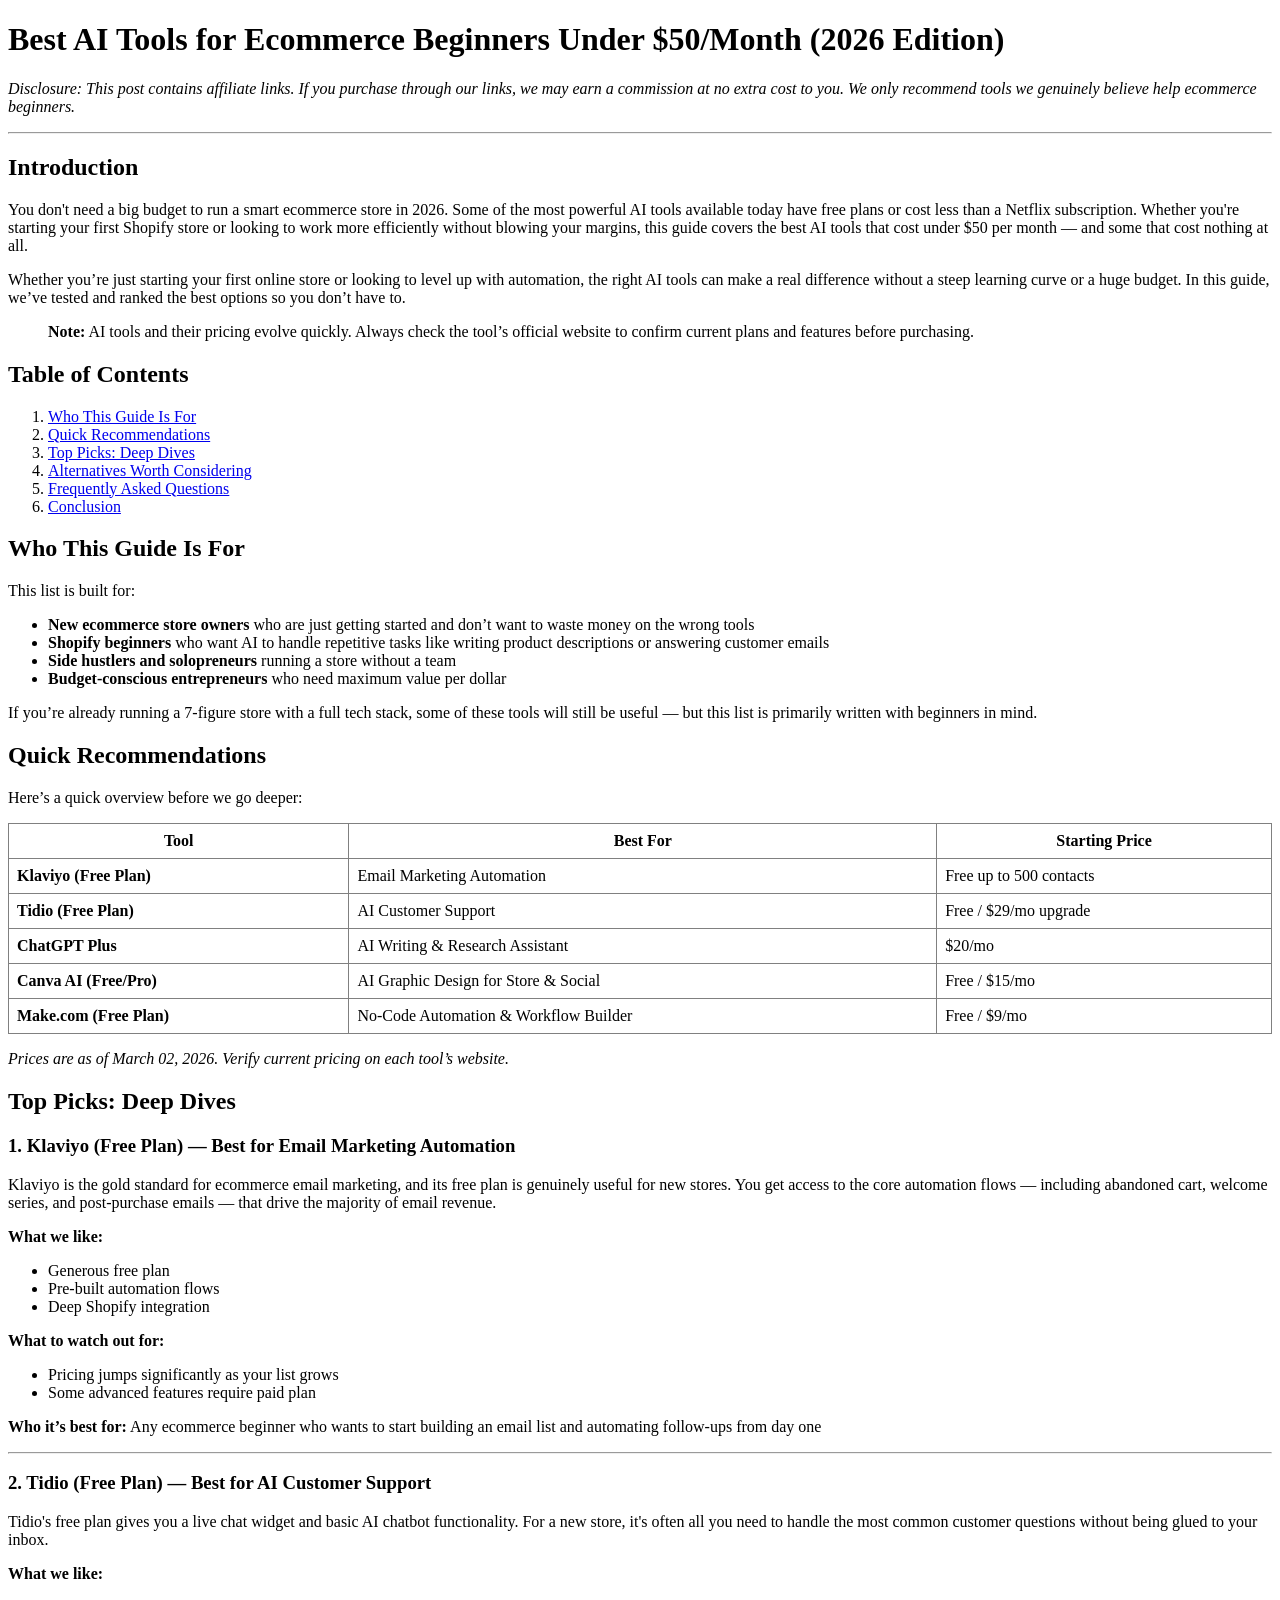
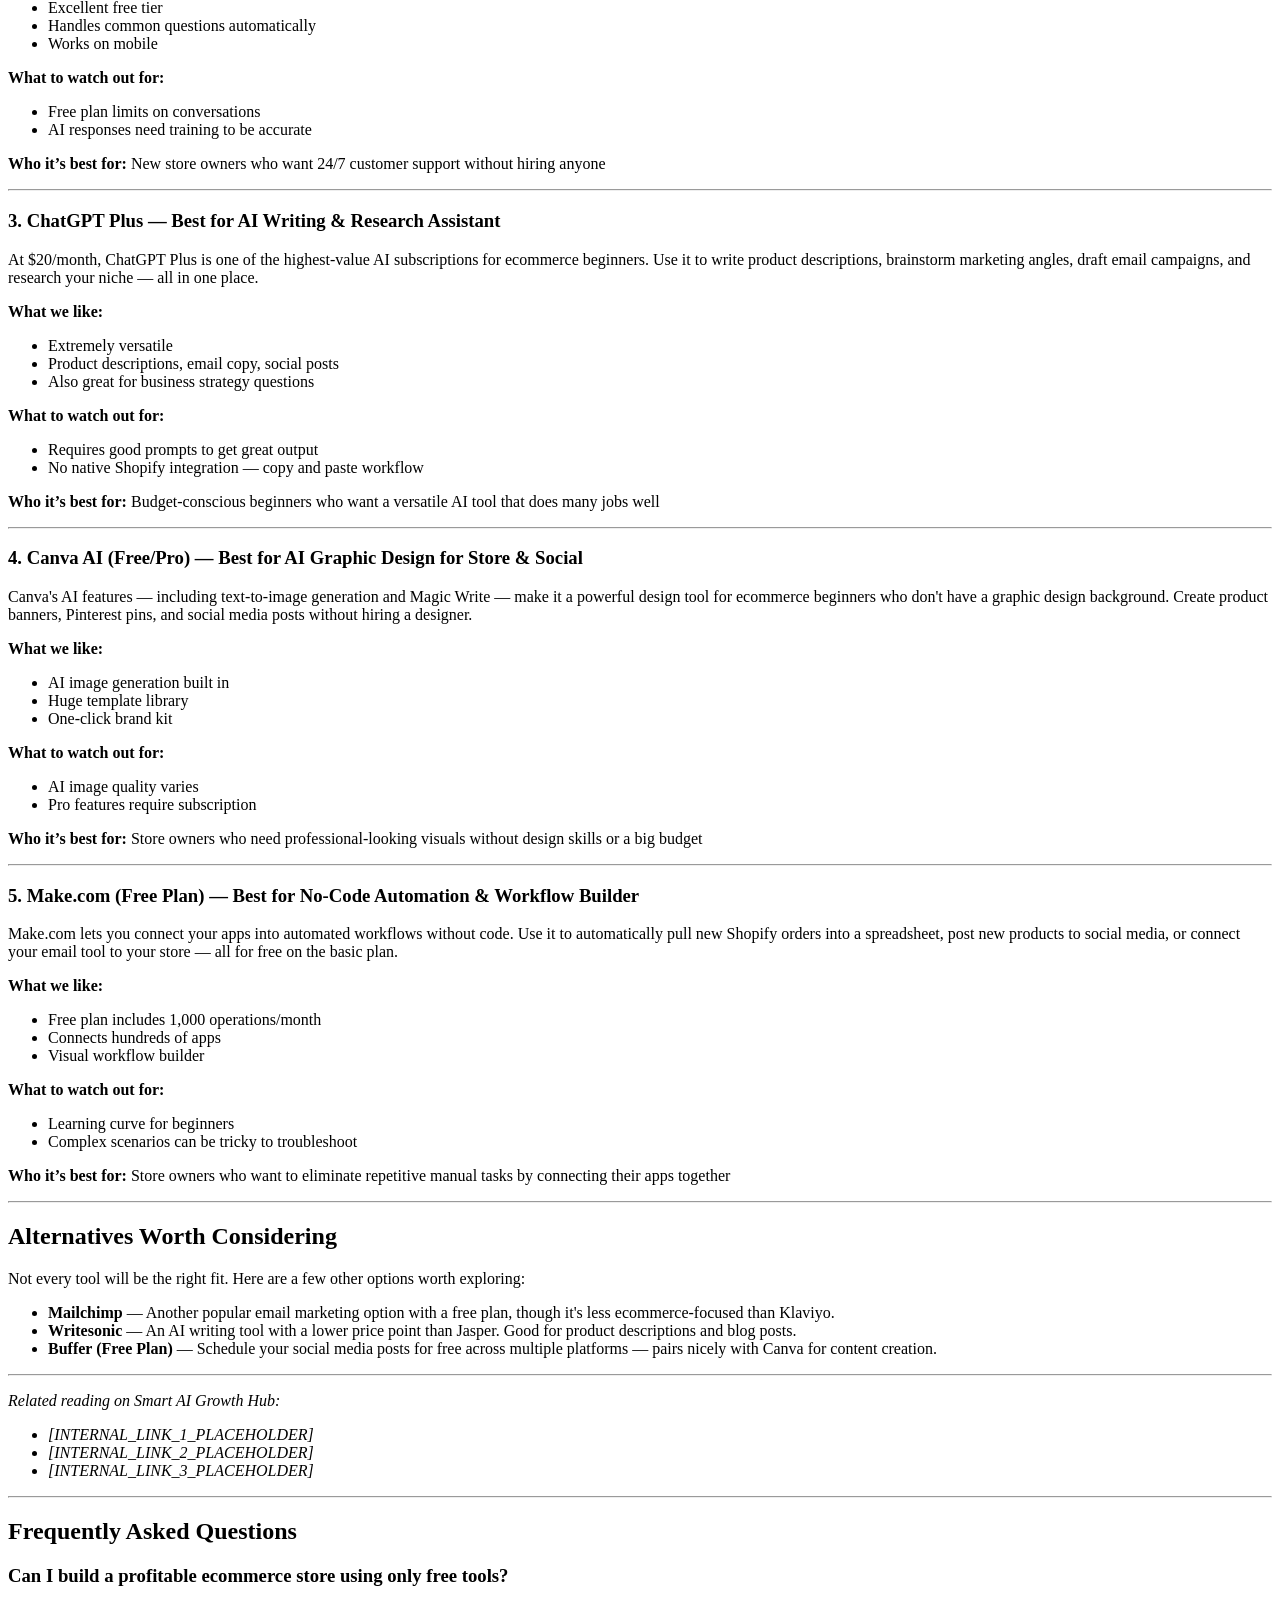
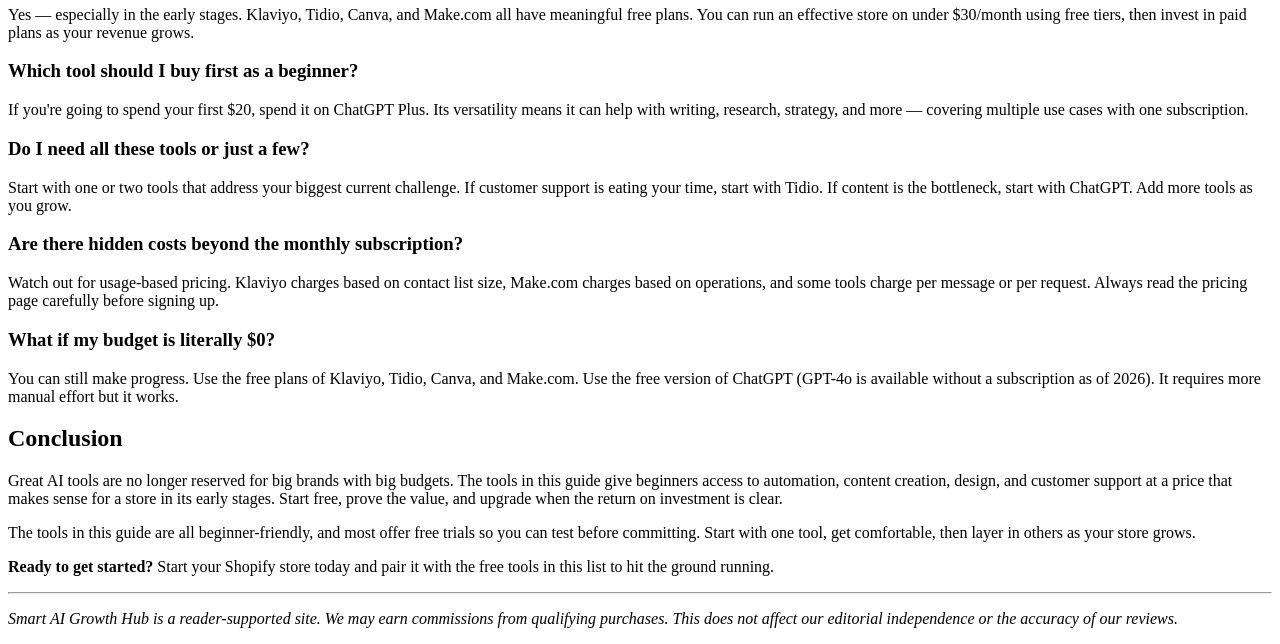
<file: site/best-ai-tools-for-ecommerce-beginners-under-50month-2026-edition.html>
<!DOCTYPE html>
<html lang="en">
<head>
  <meta charset="UTF-8">
  <meta name="viewport" content="width=device-width, initial-scale=1.0">
  <title>Best AI Tools for Ecommerce Beginners Under $50/Month (2026 Edition)</title>
  <meta name="description" content="Build a profitable ecommerce store on a budget. These AI tools for beginners all cost under $50/month — and some are completely free.">
</head>
<body>

<h1>Best AI Tools for Ecommerce Beginners Under $50/Month (2026 Edition)</h1>

<p><em>Disclosure: This post contains affiliate links. If you purchase through our links, we may earn a commission at no extra cost to you. We only recommend tools we genuinely believe help ecommerce beginners.</em></p>

<hr>

<h2>Introduction</h2>
<p>You don't need a big budget to run a smart ecommerce store in 2026. Some of the most powerful AI tools available today have free plans or cost less than a Netflix subscription. Whether you're starting your first Shopify store or looking to work more efficiently without blowing your margins, this guide covers the best AI tools that cost under $50 per month — and some that cost nothing at all.</p>
<p>Whether you&rsquo;re just starting your first online store or looking to level up with automation, the right AI tools can make a real difference without a steep learning curve or a huge budget. In this guide, we&rsquo;ve tested and ranked the best options so you don&rsquo;t have to.</p>
<blockquote><strong>Note:</strong> AI tools and their pricing evolve quickly. Always check the tool&rsquo;s official website to confirm current plans and features before purchasing.</blockquote>

<h2>Table of Contents</h2>
<ol>
  <li><a href="#who-this-is-for">Who This Guide Is For</a></li>
  <li><a href="#quick-picks">Quick Recommendations</a></li>
  <li><a href="#deep-dives">Top Picks: Deep Dives</a></li>
  <li><a href="#alternatives">Alternatives Worth Considering</a></li>
  <li><a href="#faqs">Frequently Asked Questions</a></li>
  <li><a href="#conclusion">Conclusion</a></li>
</ol>

<h2 id="who-this-is-for">Who This Guide Is For</h2>
<p>This list is built for:</p>
<ul>
  <li><strong>New ecommerce store owners</strong> who are just getting started and don&rsquo;t want to waste money on the wrong tools</li>
  <li><strong>Shopify beginners</strong> who want AI to handle repetitive tasks like writing product descriptions or answering customer emails</li>
  <li><strong>Side hustlers and solopreneurs</strong> running a store without a team</li>
  <li><strong>Budget-conscious entrepreneurs</strong> who need maximum value per dollar</li>
</ul>
<p>If you&rsquo;re already running a 7-figure store with a full tech stack, some of these tools will still be useful &mdash; but this list is primarily written with beginners in mind.</p>

<h2 id="quick-picks">Quick Recommendations</h2>
<p>Here&rsquo;s a quick overview before we go deeper:</p>
<table border="1" cellpadding="8" cellspacing="0" style="border-collapse:collapse;width:100%;">
  <thead>
    <tr>
      <th>Tool</th>
      <th>Best For</th>
      <th>Starting Price</th>
    </tr>
  </thead>
  <tbody>
<tr><td><strong>Klaviyo (Free Plan)</strong></td><td>Email Marketing Automation</td><td>Free up to 500 contacts</td></tr>
<tr><td><strong>Tidio (Free Plan)</strong></td><td>AI Customer Support</td><td>Free / $29/mo upgrade</td></tr>
<tr><td><strong>ChatGPT Plus</strong></td><td>AI Writing & Research Assistant</td><td>$20/mo</td></tr>
<tr><td><strong>Canva AI (Free/Pro)</strong></td><td>AI Graphic Design for Store & Social</td><td>Free / $15/mo</td></tr>
<tr><td><strong>Make.com (Free Plan)</strong></td><td>No-Code Automation & Workflow Builder</td><td>Free / $9/mo</td></tr>
  </tbody>
</table>
<p><em>Prices are as of March 02, 2026. Verify current pricing on each tool&rsquo;s website.</em></p>

<!-- AFFILIATE_BLOCK:TOOL_STACK -->

<h2 id="deep-dives">Top Picks: Deep Dives</h2>

<h3>1. Klaviyo (Free Plan) &mdash; Best for Email Marketing Automation</h3>
<p>Klaviyo is the gold standard for ecommerce email marketing, and its free plan is genuinely useful for new stores. You get access to the core automation flows — including abandoned cart, welcome series, and post-purchase emails — that drive the majority of email revenue.</p>
<p><strong>What we like:</strong></p>
<ul>
<li>Generous free plan</li>
<li>Pre-built automation flows</li>
<li>Deep Shopify integration</li>
</ul>
<p><strong>What to watch out for:</strong></p>
<ul>
<li>Pricing jumps significantly as your list grows</li>
<li>Some advanced features require paid plan</li>
</ul>
<p><strong>Who it&rsquo;s best for:</strong> Any ecommerce beginner who wants to start building an email list and automating follow-ups from day one</p>
<!-- AFFILIATE_LINK:EMAIL_MARKETING_TOOL -->
<hr>

<h3>2. Tidio (Free Plan) &mdash; Best for AI Customer Support</h3>
<p>Tidio's free plan gives you a live chat widget and basic AI chatbot functionality. For a new store, it's often all you need to handle the most common customer questions without being glued to your inbox.</p>
<p><strong>What we like:</strong></p>
<ul>
<li>Excellent free tier</li>
<li>Handles common questions automatically</li>
<li>Works on mobile</li>
</ul>
<p><strong>What to watch out for:</strong></p>
<ul>
<li>Free plan limits on conversations</li>
<li>AI responses need training to be accurate</li>
</ul>
<p><strong>Who it&rsquo;s best for:</strong> New store owners who want 24/7 customer support without hiring anyone</p>
<!-- AFFILIATE_LINK:TIDIO -->
<hr>

<h3>3. ChatGPT Plus &mdash; Best for AI Writing & Research Assistant</h3>
<p>At $20/month, ChatGPT Plus is one of the highest-value AI subscriptions for ecommerce beginners. Use it to write product descriptions, brainstorm marketing angles, draft email campaigns, and research your niche — all in one place.</p>
<p><strong>What we like:</strong></p>
<ul>
<li>Extremely versatile</li>
<li>Product descriptions, email copy, social posts</li>
<li>Also great for business strategy questions</li>
</ul>
<p><strong>What to watch out for:</strong></p>
<ul>
<li>Requires good prompts to get great output</li>
<li>No native Shopify integration — copy and paste workflow</li>
</ul>
<p><strong>Who it&rsquo;s best for:</strong> Budget-conscious beginners who want a versatile AI tool that does many jobs well</p>
<!-- AFFILIATE_LINK:AI_COPY_TOOL -->
<hr>

<h3>4. Canva AI (Free/Pro) &mdash; Best for AI Graphic Design for Store & Social</h3>
<p>Canva's AI features — including text-to-image generation and Magic Write — make it a powerful design tool for ecommerce beginners who don't have a graphic design background. Create product banners, Pinterest pins, and social media posts without hiring a designer.</p>
<p><strong>What we like:</strong></p>
<ul>
<li>AI image generation built in</li>
<li>Huge template library</li>
<li>One-click brand kit</li>
</ul>
<p><strong>What to watch out for:</strong></p>
<ul>
<li>AI image quality varies</li>
<li>Pro features require subscription</li>
</ul>
<p><strong>Who it&rsquo;s best for:</strong> Store owners who need professional-looking visuals without design skills or a big budget</p>
<!-- AFFILIATE_LINK:CANVA -->
<hr>

<h3>5. Make.com (Free Plan) &mdash; Best for No-Code Automation & Workflow Builder</h3>
<p>Make.com lets you connect your apps into automated workflows without code. Use it to automatically pull new Shopify orders into a spreadsheet, post new products to social media, or connect your email tool to your store — all for free on the basic plan.</p>
<p><strong>What we like:</strong></p>
<ul>
<li>Free plan includes 1,000 operations/month</li>
<li>Connects hundreds of apps</li>
<li>Visual workflow builder</li>
</ul>
<p><strong>What to watch out for:</strong></p>
<ul>
<li>Learning curve for beginners</li>
<li>Complex scenarios can be tricky to troubleshoot</li>
</ul>
<p><strong>Who it&rsquo;s best for:</strong> Store owners who want to eliminate repetitive manual tasks by connecting their apps together</p>
<!-- AFFILIATE_LINK:MAKECOM -->
<hr>


<h2 id="alternatives">Alternatives Worth Considering</h2>
<p>Not every tool will be the right fit. Here are a few other options worth exploring:</p>
<ul>
<li><strong>Mailchimp</strong> &mdash; Another popular email marketing option with a free plan, though it's less ecommerce-focused than Klaviyo.</li>
<li><strong>Writesonic</strong> &mdash; An AI writing tool with a lower price point than Jasper. Good for product descriptions and blog posts.</li>
<li><strong>Buffer (Free Plan)</strong> &mdash; Schedule your social media posts for free across multiple platforms — pairs nicely with Canva for content creation.</li>
</ul>

<!-- AFFILIATE_BLOCK:ALTERNATIVES -->

<hr>

<!-- INTERNAL_LINKS -->
<p><em>Related reading on Smart AI Growth Hub:</em></p>
<ul>
  <li><em>[INTERNAL_LINK_1_PLACEHOLDER]</em></li>
  <li><em>[INTERNAL_LINK_2_PLACEHOLDER]</em></li>
  <li><em>[INTERNAL_LINK_3_PLACEHOLDER]</em></li>
</ul>

<hr>

<h2 id="faqs">Frequently Asked Questions</h2>
<h3>Can I build a profitable ecommerce store using only free tools?</h3>
<p>Yes — especially in the early stages. Klaviyo, Tidio, Canva, and Make.com all have meaningful free plans. You can run an effective store on under $30/month using free tiers, then invest in paid plans as your revenue grows.</p>
<h3>Which tool should I buy first as a beginner?</h3>
<p>If you're going to spend your first $20, spend it on ChatGPT Plus. Its versatility means it can help with writing, research, strategy, and more — covering multiple use cases with one subscription.</p>
<h3>Do I need all these tools or just a few?</h3>
<p>Start with one or two tools that address your biggest current challenge. If customer support is eating your time, start with Tidio. If content is the bottleneck, start with ChatGPT. Add more tools as you grow.</p>
<h3>Are there hidden costs beyond the monthly subscription?</h3>
<p>Watch out for usage-based pricing. Klaviyo charges based on contact list size, Make.com charges based on operations, and some tools charge per message or per request. Always read the pricing page carefully before signing up.</p>
<h3>What if my budget is literally $0?</h3>
<p>You can still make progress. Use the free plans of Klaviyo, Tidio, Canva, and Make.com. Use the free version of ChatGPT (GPT-4o is available without a subscription as of 2026). It requires more manual effort but it works.</p>


<h2 id="conclusion">Conclusion</h2>
<p>Great AI tools are no longer reserved for big brands with big budgets. The tools in this guide give beginners access to automation, content creation, design, and customer support at a price that makes sense for a store in its early stages. Start free, prove the value, and upgrade when the return on investment is clear.</p>
<p>The tools in this guide are all beginner-friendly, and most offer free trials so you can test before committing. Start with one tool, get comfortable, then layer in others as your store grows.</p>
<p><strong>Ready to get started?</strong> Start your Shopify store today and pair it with the free tools in this list to hit the ground running.</p>

<!-- AFFILIATE_LINK:SHOPIFY -->
<!-- AFFILIATE_LINK:EMAIL_MARKETING_TOOL -->
<!-- AFFILIATE_LINK:AI_COPY_TOOL -->

<hr>
<p><em>Smart AI Growth Hub is a reader-supported site. We may earn commissions from qualifying purchases. This does not affect our editorial independence or the accuracy of our reviews.</em></p>

<script type="application/ld+json">
{
  "@context": "https://schema.org",
  "@type": "FAQPage",
  "mainEntity": [
    {
      "@type": "Question",
      "name": "Can I build a profitable ecommerce store using only free tools?",
      "acceptedAnswer": {
        "@type": "Answer",
        "text": "Yes — especially in the early stages. Klaviyo, Tidio, Canva, and Make.com all have meaningful free plans. You can run an effective store on under $30/month using free tiers, then invest in paid plans as your revenue grows."
      }
    },
    {
      "@type": "Question",
      "name": "Which tool should I buy first as a beginner?",
      "acceptedAnswer": {
        "@type": "Answer",
        "text": "If you're going to spend your first $20, spend it on ChatGPT Plus. Its versatility means it can help with writing, research, strategy, and more — covering multiple use cases with one subscription."
      }
    },
    {
      "@type": "Question",
      "name": "Do I need all these tools or just a few?",
      "acceptedAnswer": {
        "@type": "Answer",
        "text": "Start with one or two tools that address your biggest current challenge. If customer support is eating your time, start with Tidio. If content is the bottleneck, start with ChatGPT. Add more tools as you grow."
      }
    },
    {
      "@type": "Question",
      "name": "Are there hidden costs beyond the monthly subscription?",
      "acceptedAnswer": {
        "@type": "Answer",
        "text": "Watch out for usage-based pricing. Klaviyo charges based on contact list size, Make.com charges based on operations, and some tools charge per message or per request. Always read the pricing page carefully before signing up."
      }
    },
    {
      "@type": "Question",
      "name": "What if my budget is literally $0?",
      "acceptedAnswer": {
        "@type": "Answer",
        "text": "You can still make progress. Use the free plans of Klaviyo, Tidio, Canva, and Make.com. Use the free version of ChatGPT (GPT-4o is available without a subscription as of 2026). It requires more manual effort but it works."
      }
    }
  ]
}
</script>

</body>
</html>
</file>
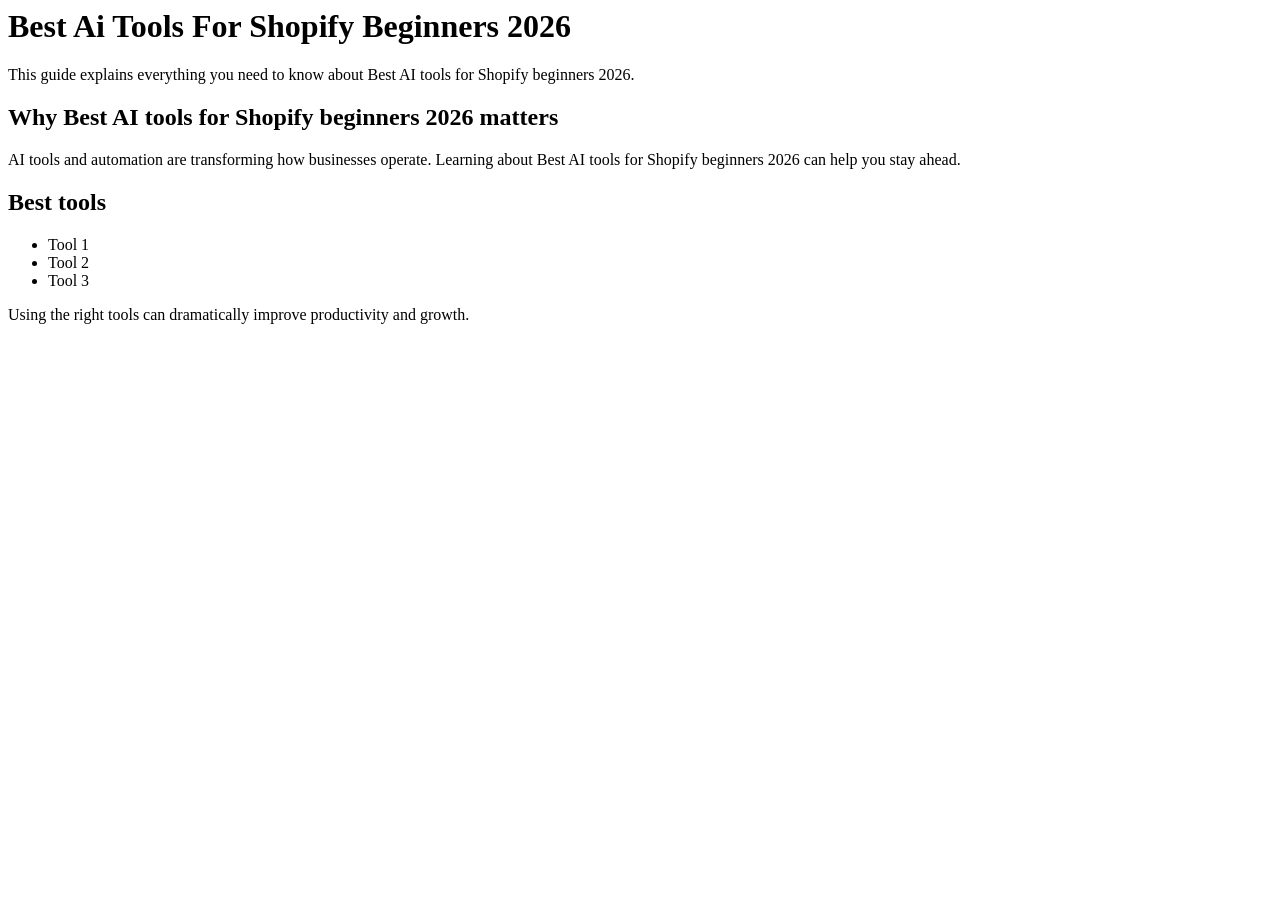
<file: site/Best-AI-tools-for-Shopify-beginners-2026.html>
<html>

<head>

<title>Best Ai Tools For Shopify Beginners 2026</title>

</head>



<body>



<h1>Best Ai Tools For Shopify Beginners 2026</h1>



<p>This guide explains everything you need to know about Best AI tools for Shopify beginners 2026.</p>



<h2>Why Best AI tools for Shopify beginners 2026 matters</h2>



<p>AI tools and automation are transforming how businesses operate. Learning about Best AI tools for Shopify beginners 2026 can help you stay ahead.</p>



<h2>Best tools</h2>



<ul>

<li>Tool 1</li>

<li>Tool 2</li>

<li>Tool 3</li>

</ul>



<p>Using the right tools can dramatically improve productivity and growth.</p>



</body>

</html>
</file>
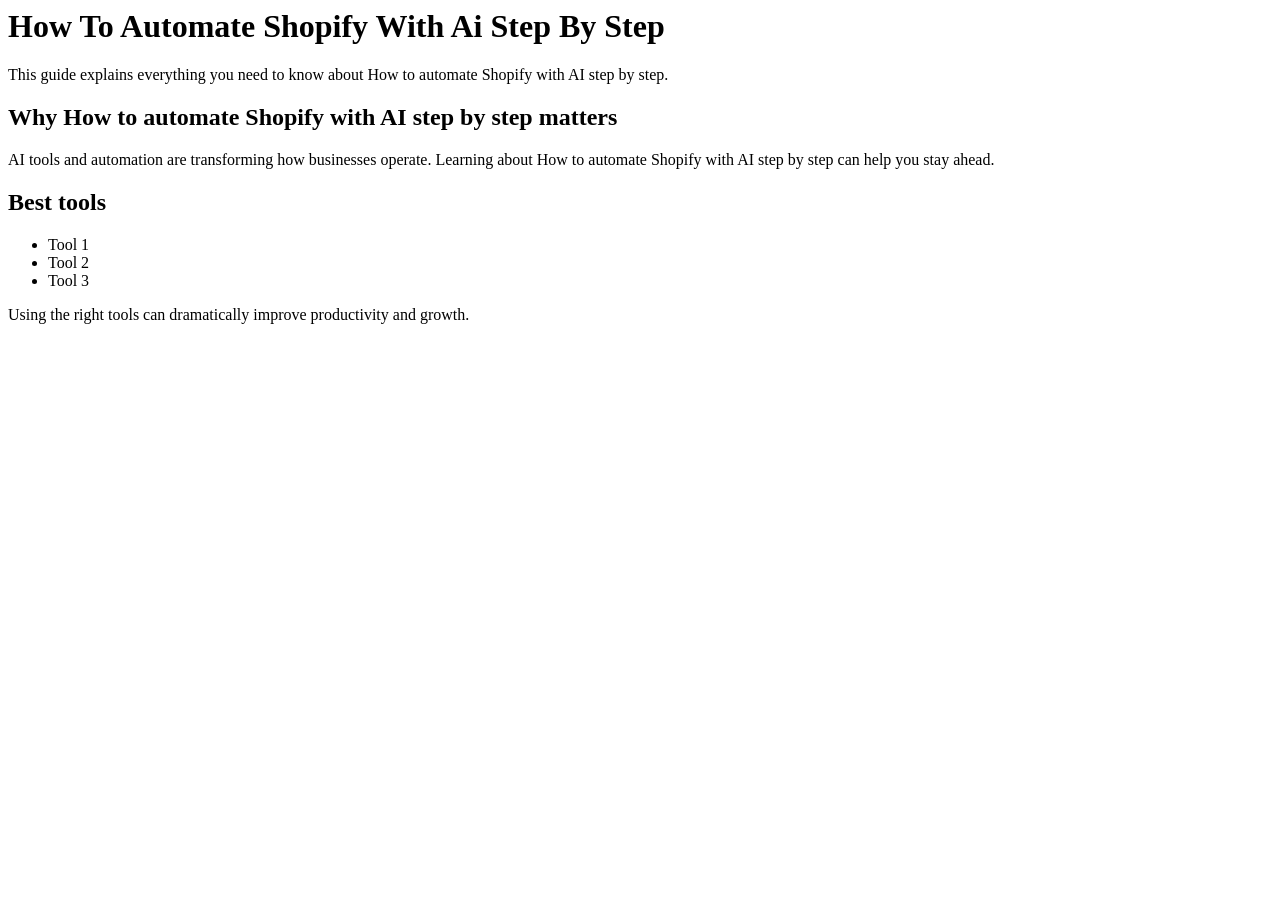
<file: site/How-to-automate-Shopify-with-AI-step-by-step.html>
<html>

<head>

<title>How To Automate Shopify With Ai Step By Step</title>

</head>



<body>



<h1>How To Automate Shopify With Ai Step By Step</h1>



<p>This guide explains everything you need to know about How to automate Shopify with AI step by step.</p>



<h2>Why How to automate Shopify with AI step by step matters</h2>



<p>AI tools and automation are transforming how businesses operate. Learning about How to automate Shopify with AI step by step can help you stay ahead.</p>



<h2>Best tools</h2>



<ul>

<li>Tool 1</li>

<li>Tool 2</li>

<li>Tool 3</li>

</ul>



<p>Using the right tools can dramatically improve productivity and growth.</p>



</body>

</html>
</file>
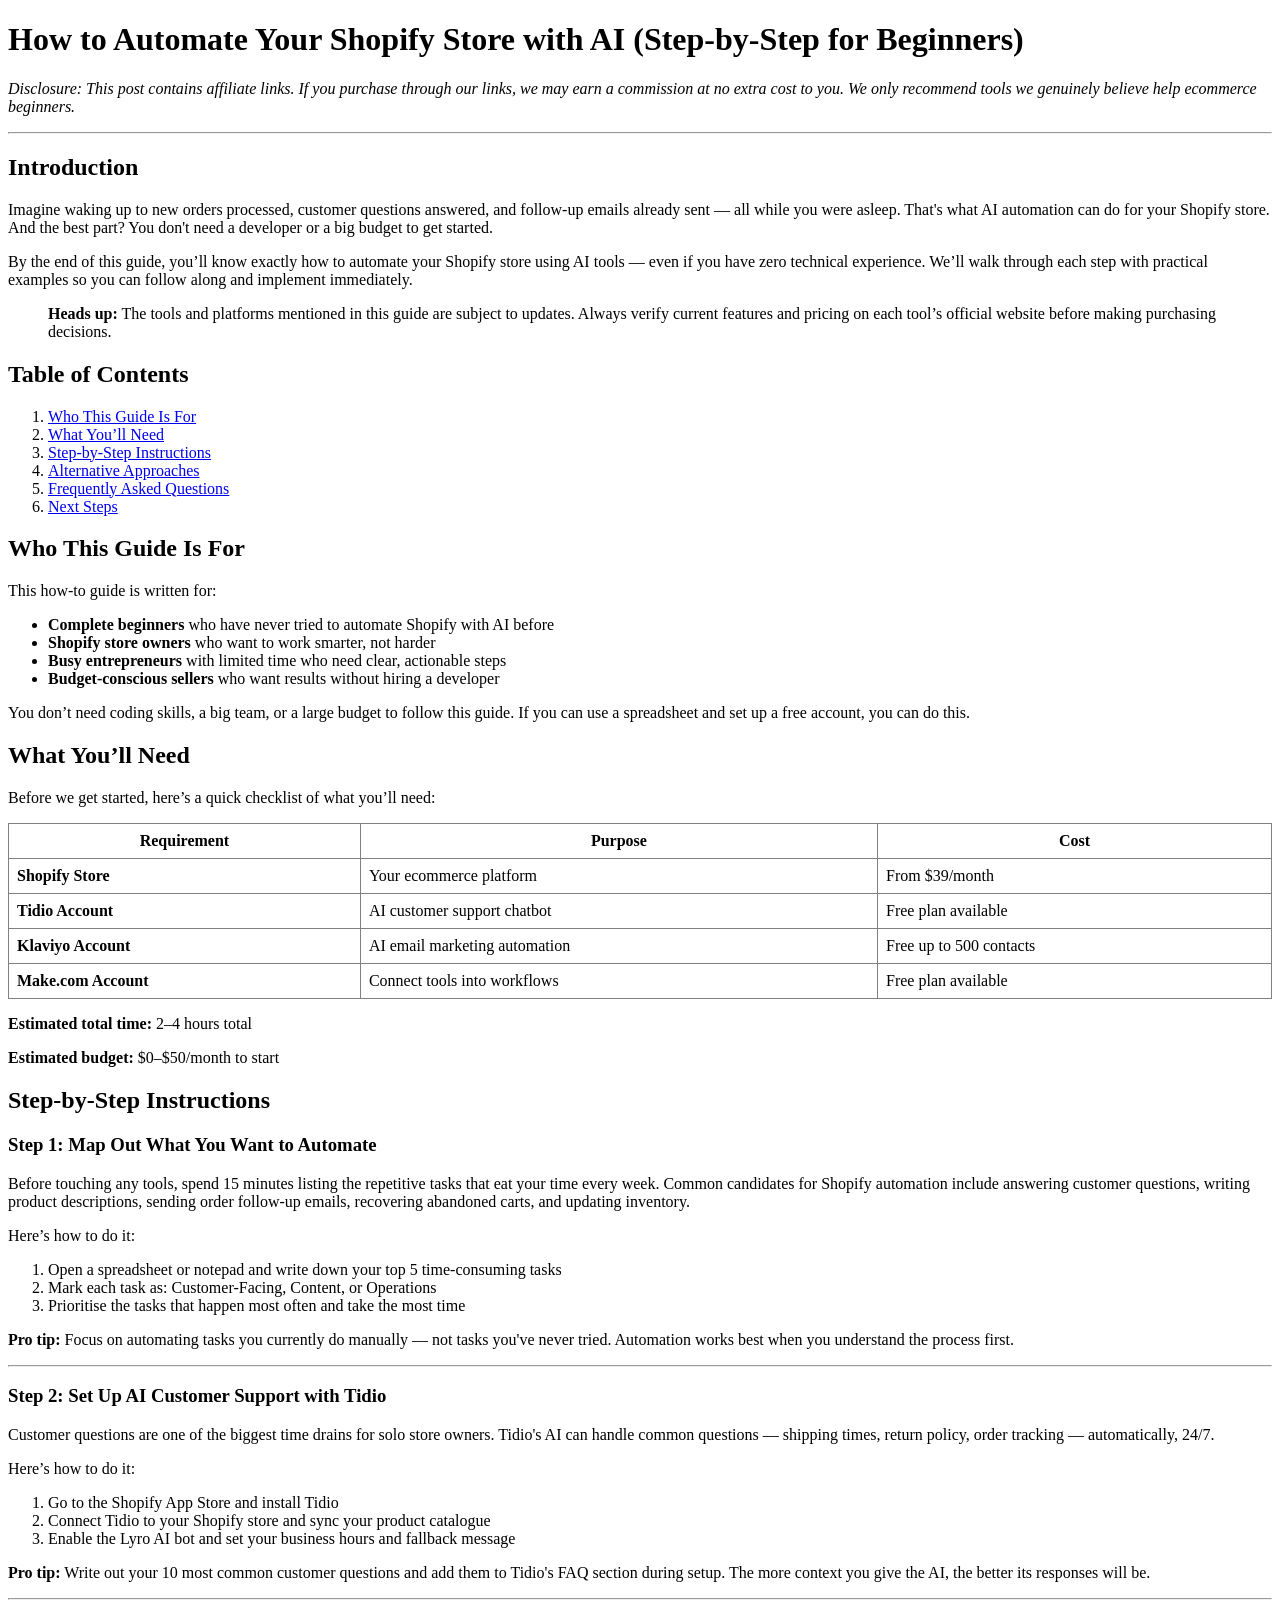
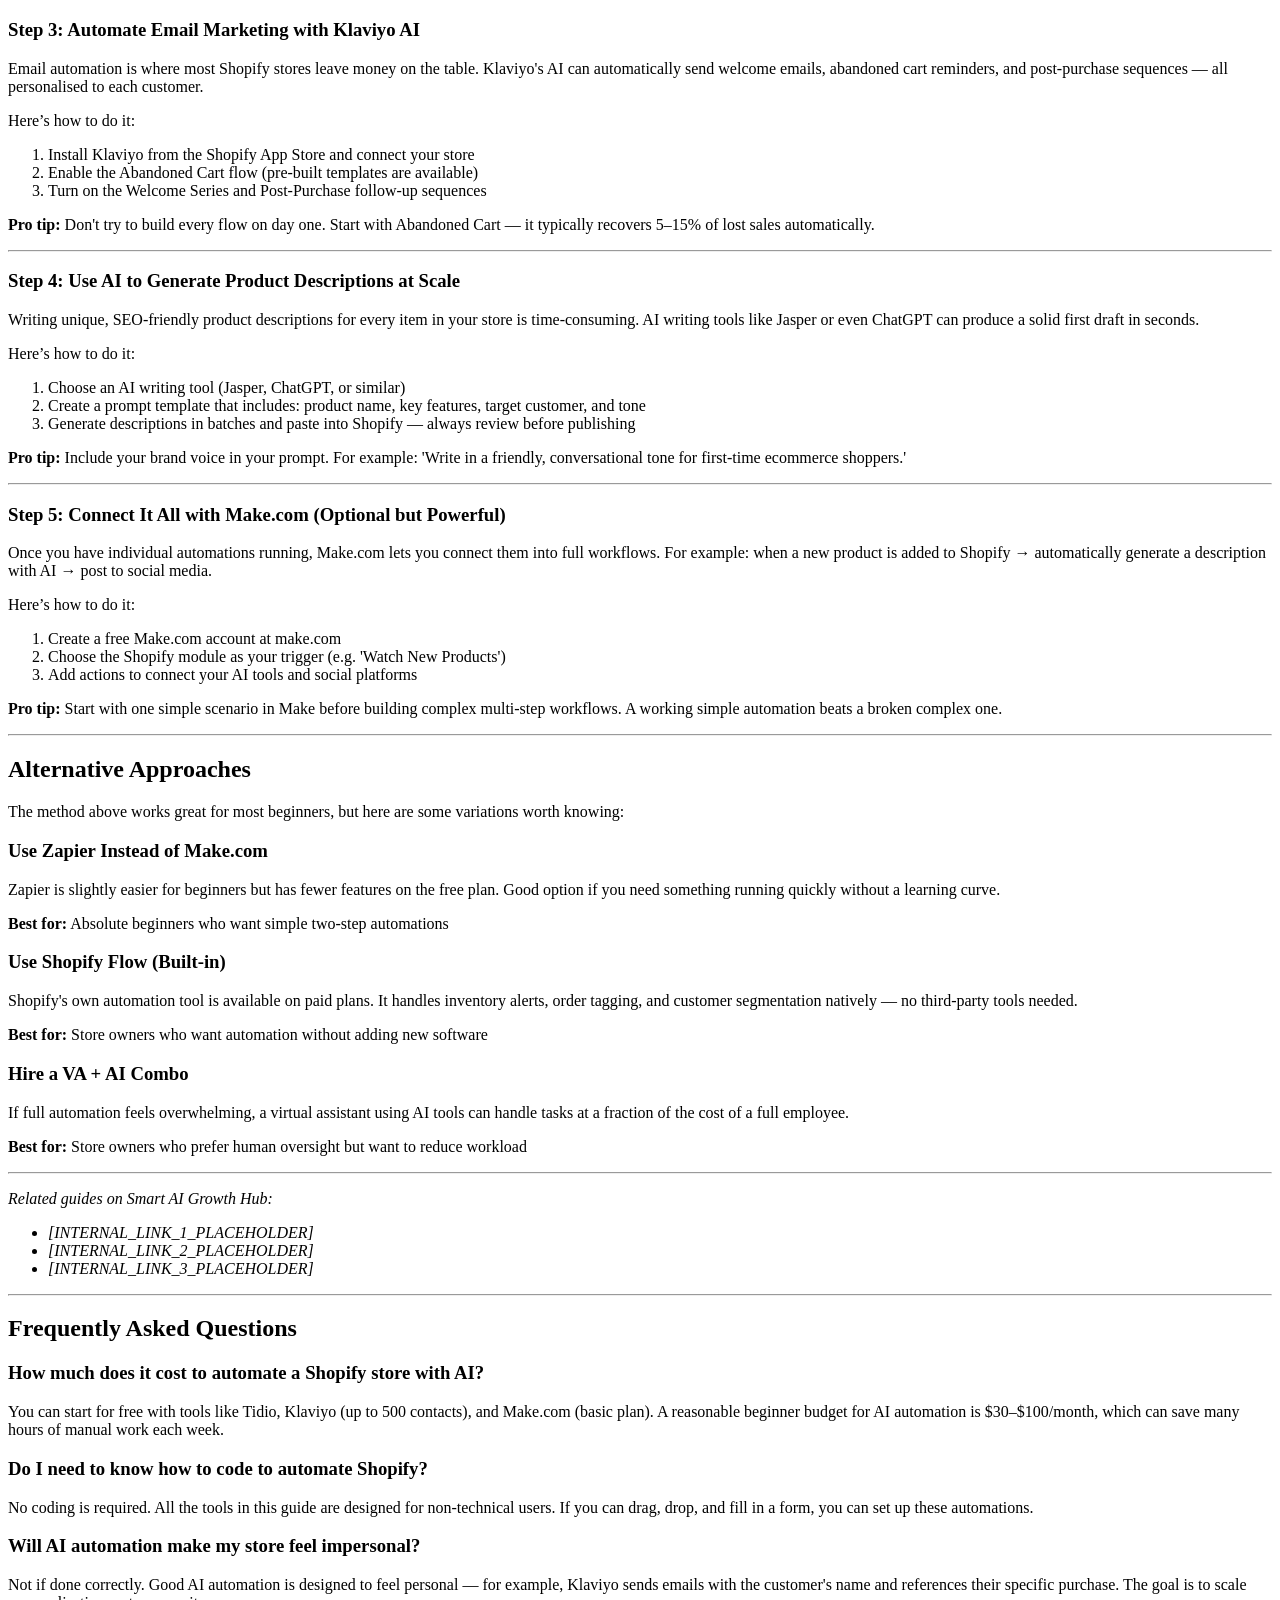
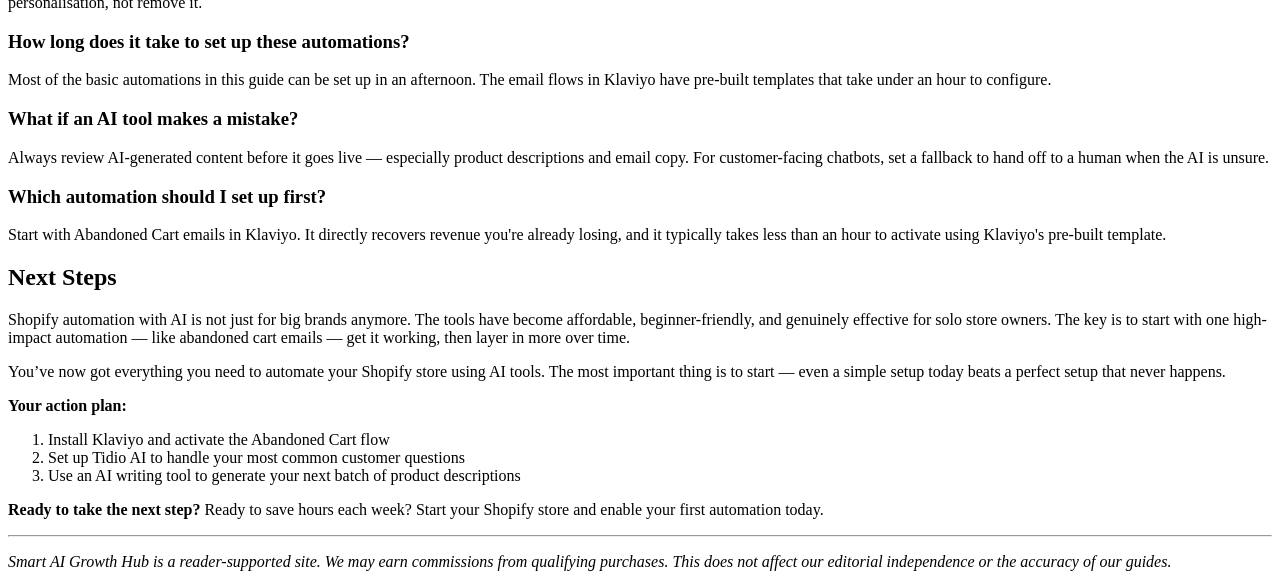
<file: site/how-to-automate-your-shopify-store-with-ai-step-by-step-for-beginners.html>
<!DOCTYPE html>
<html lang="en">
<head>
  <meta charset="UTF-8">
  <meta name="viewport" content="width=device-width, initial-scale=1.0">
  <title>How to Automate Your Shopify Store with AI (Step-by-Step for Beginners)</title>
  <meta name="description" content="Learn how to automate your Shopify store with AI step by step. Cut hours of manual work and grow your ecommerce business faster — beginner-friendly guide.">
</head>
<body>

<h1>How to Automate Your Shopify Store with AI (Step-by-Step for Beginners)</h1>

<p><em>Disclosure: This post contains affiliate links. If you purchase through our links, we may earn a commission at no extra cost to you. We only recommend tools we genuinely believe help ecommerce beginners.</em></p>

<hr>

<h2>Introduction</h2>
<p>Imagine waking up to new orders processed, customer questions answered, and follow-up emails already sent — all while you were asleep. That's what AI automation can do for your Shopify store. And the best part? You don't need a developer or a big budget to get started.</p>
<p>By the end of this guide, you&rsquo;ll know exactly how to automate your Shopify store using AI tools &mdash; even if you have zero technical experience. We&rsquo;ll walk through each step with practical examples so you can follow along and implement immediately.</p>
<blockquote><strong>Heads up:</strong> The tools and platforms mentioned in this guide are subject to updates. Always verify current features and pricing on each tool&rsquo;s official website before making purchasing decisions.</blockquote>

<h2>Table of Contents</h2>
<ol>
  <li><a href="#who-this-is-for">Who This Guide Is For</a></li>
  <li><a href="#what-youll-need">What You&rsquo;ll Need</a></li>
  <li><a href="#step-by-step">Step-by-Step Instructions</a></li>
  <li><a href="#alternatives">Alternative Approaches</a></li>
  <li><a href="#faqs">Frequently Asked Questions</a></li>
  <li><a href="#next-steps">Next Steps</a></li>
</ol>

<h2 id="who-this-is-for">Who This Guide Is For</h2>
<p>This how-to guide is written for:</p>
<ul>
  <li><strong>Complete beginners</strong> who have never tried to automate Shopify with AI before</li>
  <li><strong>Shopify store owners</strong> who want to work smarter, not harder</li>
  <li><strong>Busy entrepreneurs</strong> with limited time who need clear, actionable steps</li>
  <li><strong>Budget-conscious sellers</strong> who want results without hiring a developer</li>
</ul>
<p>You don&rsquo;t need coding skills, a big team, or a large budget to follow this guide. If you can use a spreadsheet and set up a free account, you can do this.</p>

<h2 id="what-youll-need">What You&rsquo;ll Need</h2>
<p>Before we get started, here&rsquo;s a quick checklist of what you&rsquo;ll need:</p>
<table border="1" cellpadding="8" cellspacing="0" style="border-collapse:collapse;width:100%;">
  <thead>
    <tr>
      <th>Requirement</th>
      <th>Purpose</th>
      <th>Cost</th>
    </tr>
  </thead>
  <tbody>
<tr><td><strong>Shopify Store</strong></td><td>Your ecommerce platform</td><td>From $39/month</td></tr>
<tr><td><strong>Tidio Account</strong></td><td>AI customer support chatbot</td><td>Free plan available</td></tr>
<tr><td><strong>Klaviyo Account</strong></td><td>AI email marketing automation</td><td>Free up to 500 contacts</td></tr>
<tr><td><strong>Make.com Account</strong></td><td>Connect tools into workflows</td><td>Free plan available</td></tr>
  </tbody>
</table>
<p><strong>Estimated total time:</strong> 2–4 hours total</p>
<p><strong>Estimated budget:</strong> $0–$50/month to start</p>

<!-- AFFILIATE_BLOCK:TOOL_STACK -->

<h2 id="step-by-step">Step-by-Step Instructions</h2>

<h3>Step 1: Map Out What You Want to Automate</h3>
<p>Before touching any tools, spend 15 minutes listing the repetitive tasks that eat your time every week. Common candidates for Shopify automation include answering customer questions, writing product descriptions, sending order follow-up emails, recovering abandoned carts, and updating inventory.</p>
<p>Here&rsquo;s how to do it:</p>
<ol>
<li>Open a spreadsheet or notepad and write down your top 5 time-consuming tasks</li>
<li>Mark each task as: Customer-Facing, Content, or Operations</li>
<li>Prioritise the tasks that happen most often and take the most time</li>
</ol>
<p><strong>Pro tip:</strong> Focus on automating tasks you currently do manually — not tasks you've never tried. Automation works best when you understand the process first.</p>
<!-- AFFILIATE_LINK:SHOPIFY -->
<hr>

<h3>Step 2: Set Up AI Customer Support with Tidio</h3>
<p>Customer questions are one of the biggest time drains for solo store owners. Tidio's AI can handle common questions — shipping times, return policy, order tracking — automatically, 24/7.</p>
<p>Here&rsquo;s how to do it:</p>
<ol>
<li>Go to the Shopify App Store and install Tidio</li>
<li>Connect Tidio to your Shopify store and sync your product catalogue</li>
<li>Enable the Lyro AI bot and set your business hours and fallback message</li>
</ol>
<p><strong>Pro tip:</strong> Write out your 10 most common customer questions and add them to Tidio's FAQ section during setup. The more context you give the AI, the better its responses will be.</p>
<!-- AFFILIATE_LINK:TIDIO -->
<hr>

<h3>Step 3: Automate Email Marketing with Klaviyo AI</h3>
<p>Email automation is where most Shopify stores leave money on the table. Klaviyo's AI can automatically send welcome emails, abandoned cart reminders, and post-purchase sequences — all personalised to each customer.</p>
<p>Here&rsquo;s how to do it:</p>
<ol>
<li>Install Klaviyo from the Shopify App Store and connect your store</li>
<li>Enable the Abandoned Cart flow (pre-built templates are available)</li>
<li>Turn on the Welcome Series and Post-Purchase follow-up sequences</li>
</ol>
<p><strong>Pro tip:</strong> Don't try to build every flow on day one. Start with Abandoned Cart — it typically recovers 5–15% of lost sales automatically.</p>
<!-- AFFILIATE_LINK:EMAIL_MARKETING_TOOL -->
<hr>

<h3>Step 4: Use AI to Generate Product Descriptions at Scale</h3>
<p>Writing unique, SEO-friendly product descriptions for every item in your store is time-consuming. AI writing tools like Jasper or even ChatGPT can produce a solid first draft in seconds.</p>
<p>Here&rsquo;s how to do it:</p>
<ol>
<li>Choose an AI writing tool (Jasper, ChatGPT, or similar)</li>
<li>Create a prompt template that includes: product name, key features, target customer, and tone</li>
<li>Generate descriptions in batches and paste into Shopify — always review before publishing</li>
</ol>
<p><strong>Pro tip:</strong> Include your brand voice in your prompt. For example: 'Write in a friendly, conversational tone for first-time ecommerce shoppers.'</p>
<!-- AFFILIATE_LINK:AI_COPY_TOOL -->
<hr>

<h3>Step 5: Connect It All with Make.com (Optional but Powerful)</h3>
<p>Once you have individual automations running, Make.com lets you connect them into full workflows. For example: when a new product is added to Shopify → automatically generate a description with AI → post to social media.</p>
<p>Here&rsquo;s how to do it:</p>
<ol>
<li>Create a free Make.com account at make.com</li>
<li>Choose the Shopify module as your trigger (e.g. 'Watch New Products')</li>
<li>Add actions to connect your AI tools and social platforms</li>
</ol>
<p><strong>Pro tip:</strong> Start with one simple scenario in Make before building complex multi-step workflows. A working simple automation beats a broken complex one.</p>
<!-- AFFILIATE_LINK:SHOPIFY -->
<hr>


<h2 id="alternatives">Alternative Approaches</h2>
<p>The method above works great for most beginners, but here are some variations worth knowing:</p>

<h3>Use Zapier Instead of Make.com</h3>
<p>Zapier is slightly easier for beginners but has fewer features on the free plan. Good option if you need something running quickly without a learning curve.</p>
<p><strong>Best for:</strong> Absolute beginners who want simple two-step automations</p>

<h3>Use Shopify Flow (Built-in)</h3>
<p>Shopify's own automation tool is available on paid plans. It handles inventory alerts, order tagging, and customer segmentation natively — no third-party tools needed.</p>
<p><strong>Best for:</strong> Store owners who want automation without adding new software</p>

<h3>Hire a VA + AI Combo</h3>
<p>If full automation feels overwhelming, a virtual assistant using AI tools can handle tasks at a fraction of the cost of a full employee.</p>
<p><strong>Best for:</strong> Store owners who prefer human oversight but want to reduce workload</p>


<!-- AFFILIATE_BLOCK:ALTERNATIVES -->

<hr>

<!-- INTERNAL_LINKS -->
<p><em>Related guides on Smart AI Growth Hub:</em></p>
<ul>
  <li><em>[INTERNAL_LINK_1_PLACEHOLDER]</em></li>
  <li><em>[INTERNAL_LINK_2_PLACEHOLDER]</em></li>
  <li><em>[INTERNAL_LINK_3_PLACEHOLDER]</em></li>
</ul>

<hr>

<h2 id="faqs">Frequently Asked Questions</h2>
<h3>How much does it cost to automate a Shopify store with AI?</h3>
<p>You can start for free with tools like Tidio, Klaviyo (up to 500 contacts), and Make.com (basic plan). A reasonable beginner budget for AI automation is $30–$100/month, which can save many hours of manual work each week.</p>
<h3>Do I need to know how to code to automate Shopify?</h3>
<p>No coding is required. All the tools in this guide are designed for non-technical users. If you can drag, drop, and fill in a form, you can set up these automations.</p>
<h3>Will AI automation make my store feel impersonal?</h3>
<p>Not if done correctly. Good AI automation is designed to feel personal — for example, Klaviyo sends emails with the customer's name and references their specific purchase. The goal is to scale personalisation, not remove it.</p>
<h3>How long does it take to set up these automations?</h3>
<p>Most of the basic automations in this guide can be set up in an afternoon. The email flows in Klaviyo have pre-built templates that take under an hour to configure.</p>
<h3>What if an AI tool makes a mistake?</h3>
<p>Always review AI-generated content before it goes live — especially product descriptions and email copy. For customer-facing chatbots, set a fallback to hand off to a human when the AI is unsure.</p>
<h3>Which automation should I set up first?</h3>
<p>Start with Abandoned Cart emails in Klaviyo. It directly recovers revenue you're already losing, and it typically takes less than an hour to activate using Klaviyo's pre-built template.</p>


<h2 id="next-steps">Next Steps</h2>
<p>Shopify automation with AI is not just for big brands anymore. The tools have become affordable, beginner-friendly, and genuinely effective for solo store owners. The key is to start with one high-impact automation — like abandoned cart emails — get it working, then layer in more over time.</p>
<p>You&rsquo;ve now got everything you need to automate your Shopify store using AI tools. The most important thing is to start &mdash; even a simple setup today beats a perfect setup that never happens.</p>
<p><strong>Your action plan:</strong></p>
<ol>
<li>Install Klaviyo and activate the Abandoned Cart flow</li>
<li>Set up Tidio AI to handle your most common customer questions</li>
<li>Use an AI writing tool to generate your next batch of product descriptions</li>
</ol>
<p><strong>Ready to take the next step?</strong> Ready to save hours each week? Start your Shopify store and enable your first automation today.</p>

<!-- AFFILIATE_LINK:SHOPIFY -->
<!-- AFFILIATE_LINK:EMAIL_MARKETING_TOOL -->
<!-- AFFILIATE_LINK:AI_COPY_TOOL -->

<hr>
<p><em>Smart AI Growth Hub is a reader-supported site. We may earn commissions from qualifying purchases. This does not affect our editorial independence or the accuracy of our guides.</em></p>

<script type="application/ld+json">
{
  "@context": "https://schema.org",
  "@type": "FAQPage",
  "mainEntity": [
    {
      "@type": "Question",
      "name": "How much does it cost to automate a Shopify store with AI?",
      "acceptedAnswer": {
        "@type": "Answer",
        "text": "You can start for free with tools like Tidio, Klaviyo (up to 500 contacts), and Make.com (basic plan). A reasonable beginner budget for AI automation is $30–$100/month, which can save many hours of manual work each week."
      }
    },
    {
      "@type": "Question",
      "name": "Do I need to know how to code to automate Shopify?",
      "acceptedAnswer": {
        "@type": "Answer",
        "text": "No coding is required. All the tools in this guide are designed for non-technical users. If you can drag, drop, and fill in a form, you can set up these automations."
      }
    },
    {
      "@type": "Question",
      "name": "Will AI automation make my store feel impersonal?",
      "acceptedAnswer": {
        "@type": "Answer",
        "text": "Not if done correctly. Good AI automation is designed to feel personal — for example, Klaviyo sends emails with the customer's name and references their specific purchase. The goal is to scale personalisation, not remove it."
      }
    },
    {
      "@type": "Question",
      "name": "How long does it take to set up these automations?",
      "acceptedAnswer": {
        "@type": "Answer",
        "text": "Most of the basic automations in this guide can be set up in an afternoon. The email flows in Klaviyo have pre-built templates that take under an hour to configure."
      }
    },
    {
      "@type": "Question",
      "name": "What if an AI tool makes a mistake?",
      "acceptedAnswer": {
        "@type": "Answer",
        "text": "Always review AI-generated content before it goes live — especially product descriptions and email copy. For customer-facing chatbots, set a fallback to hand off to a human when the AI is unsure."
      }
    },
    {
      "@type": "Question",
      "name": "Which automation should I set up first?",
      "acceptedAnswer": {
        "@type": "Answer",
        "text": "Start with Abandoned Cart emails in Klaviyo. It directly recovers revenue you're already losing, and it typically takes less than an hour to activate using Klaviyo's pre-built template."
      }
    }
  ]
}
</script>

</body>
</html>
</file>
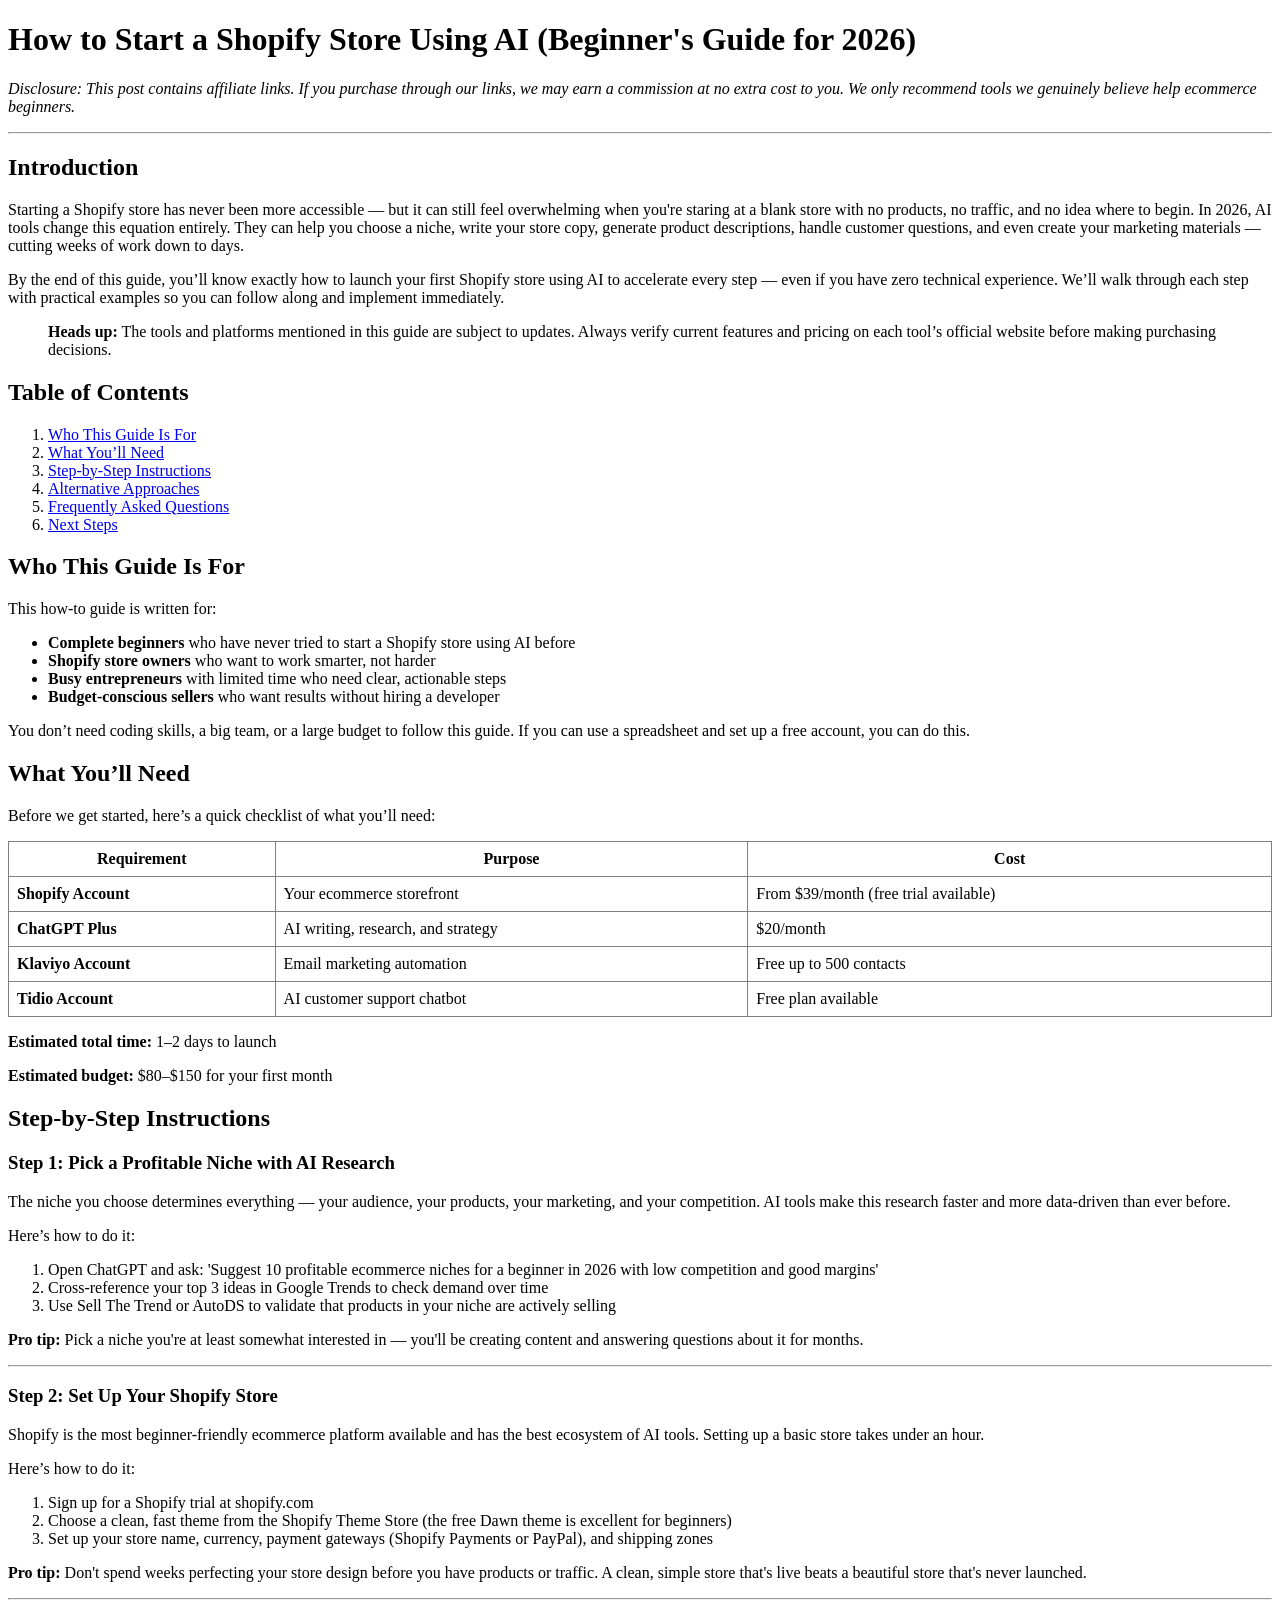
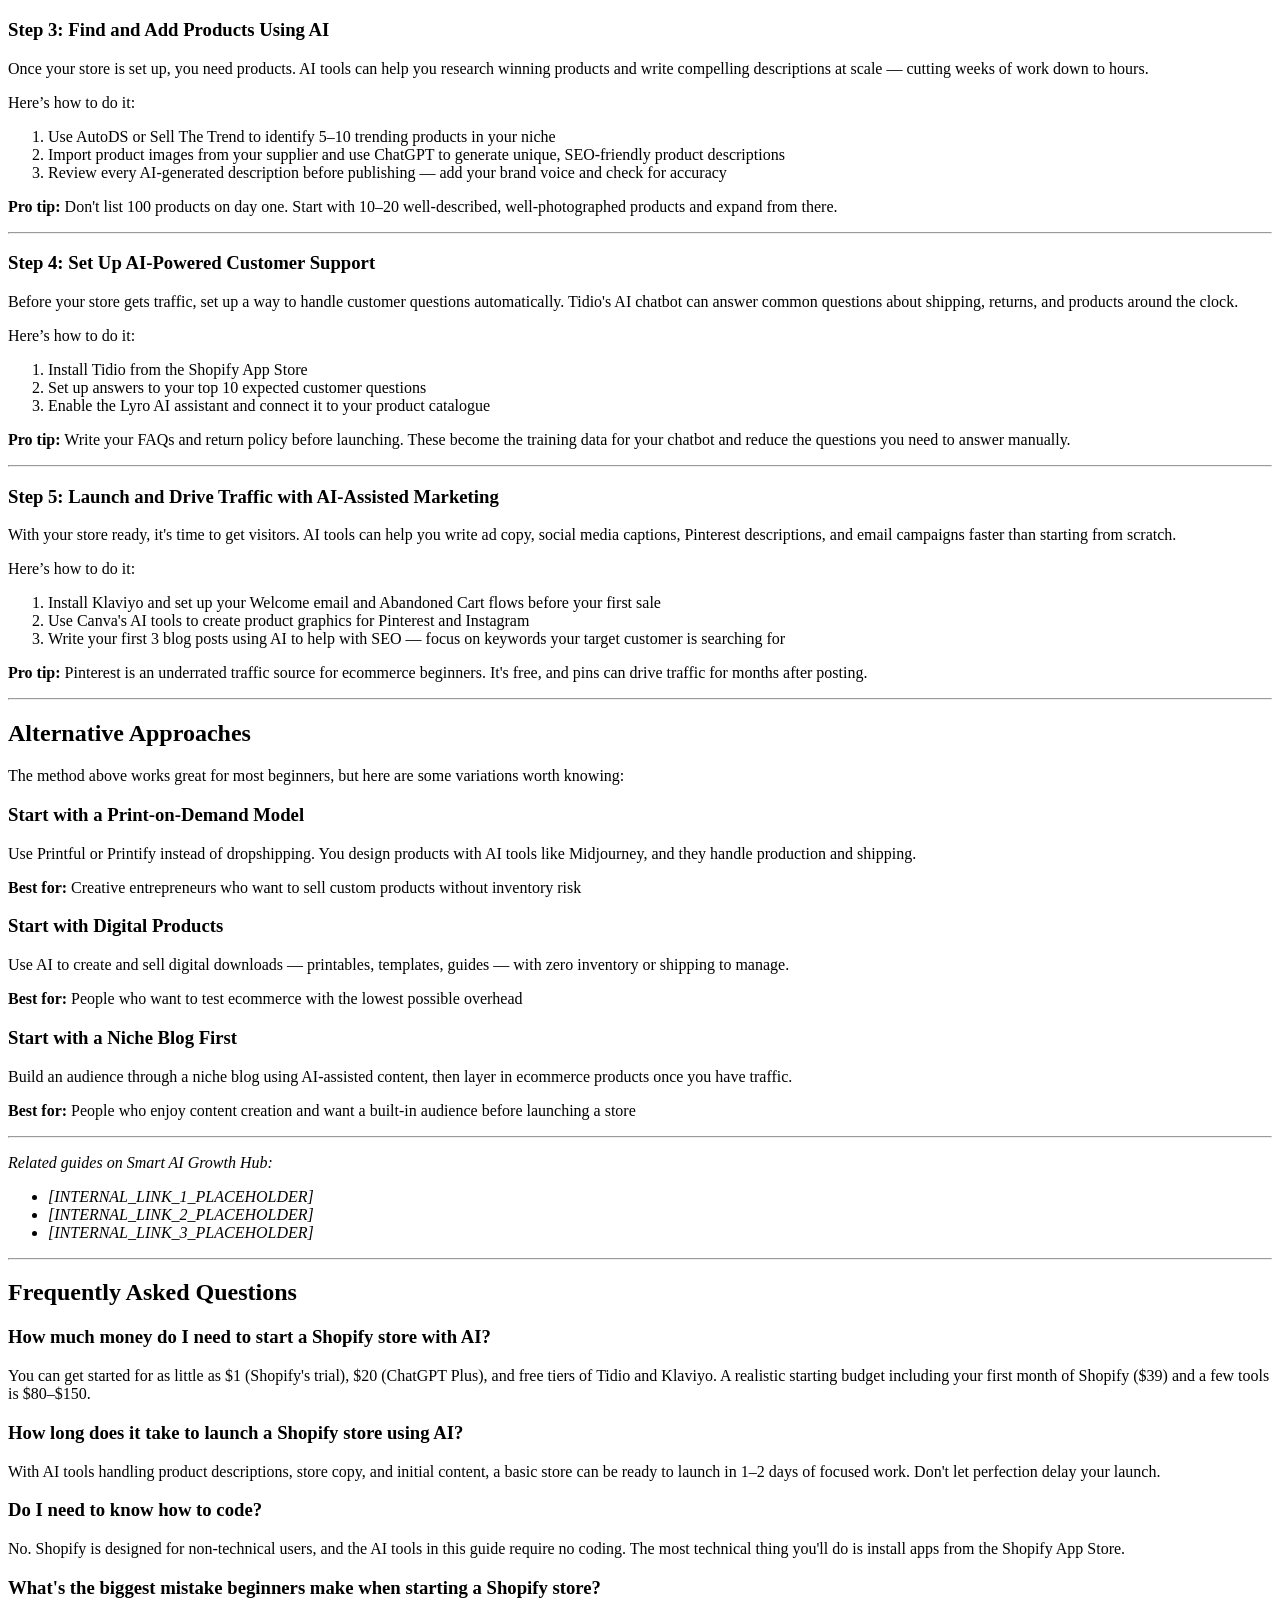
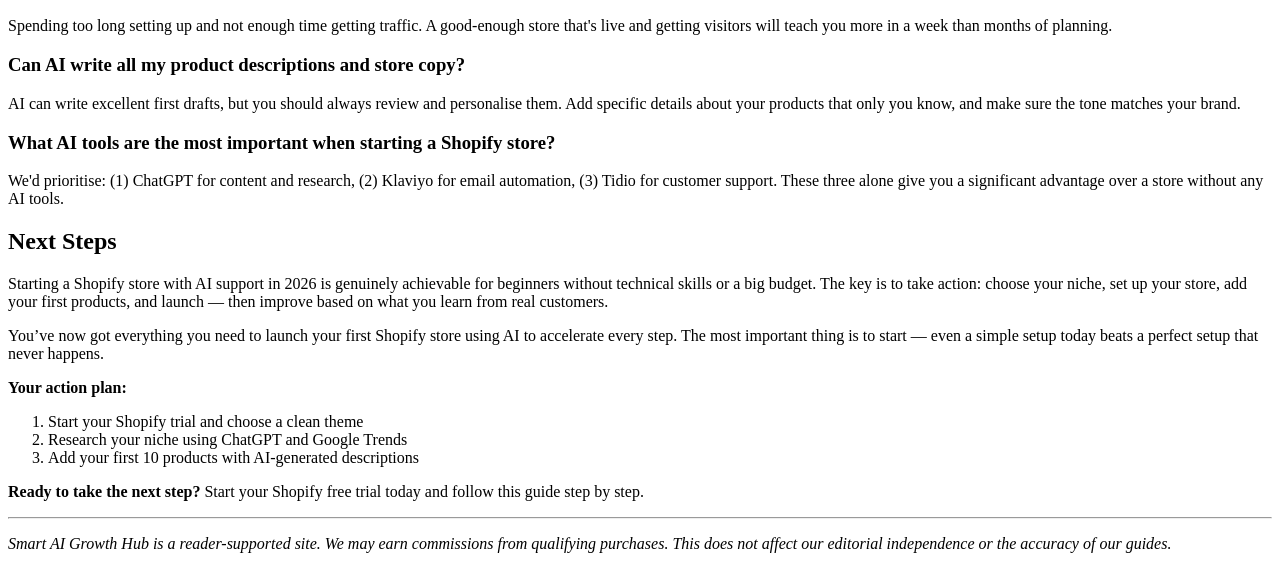
<file: site/how-to-start-a-shopify-store-using-ai-beginners-guide-for-2026.html>
<!DOCTYPE html>
<html lang="en">
<head>
  <meta charset="UTF-8">
  <meta name="viewport" content="width=device-width, initial-scale=1.0">
  <title>How to Start a Shopify Store Using AI (Beginner's Guide for 2026)</title>
  <meta name="description" content="Learn how to start a Shopify store using AI in 2026. This beginner's guide covers every step — from picking a niche to launching with AI-powered tools.">
</head>
<body>

<h1>How to Start a Shopify Store Using AI (Beginner's Guide for 2026)</h1>

<p><em>Disclosure: This post contains affiliate links. If you purchase through our links, we may earn a commission at no extra cost to you. We only recommend tools we genuinely believe help ecommerce beginners.</em></p>

<hr>

<h2>Introduction</h2>
<p>Starting a Shopify store has never been more accessible — but it can still feel overwhelming when you're staring at a blank store with no products, no traffic, and no idea where to begin. In 2026, AI tools change this equation entirely. They can help you choose a niche, write your store copy, generate product descriptions, handle customer questions, and even create your marketing materials — cutting weeks of work down to days.</p>
<p>By the end of this guide, you&rsquo;ll know exactly how to launch your first Shopify store using AI to accelerate every step &mdash; even if you have zero technical experience. We&rsquo;ll walk through each step with practical examples so you can follow along and implement immediately.</p>
<blockquote><strong>Heads up:</strong> The tools and platforms mentioned in this guide are subject to updates. Always verify current features and pricing on each tool&rsquo;s official website before making purchasing decisions.</blockquote>

<h2>Table of Contents</h2>
<ol>
  <li><a href="#who-this-is-for">Who This Guide Is For</a></li>
  <li><a href="#what-youll-need">What You&rsquo;ll Need</a></li>
  <li><a href="#step-by-step">Step-by-Step Instructions</a></li>
  <li><a href="#alternatives">Alternative Approaches</a></li>
  <li><a href="#faqs">Frequently Asked Questions</a></li>
  <li><a href="#next-steps">Next Steps</a></li>
</ol>

<h2 id="who-this-is-for">Who This Guide Is For</h2>
<p>This how-to guide is written for:</p>
<ul>
  <li><strong>Complete beginners</strong> who have never tried to start a Shopify store using AI before</li>
  <li><strong>Shopify store owners</strong> who want to work smarter, not harder</li>
  <li><strong>Busy entrepreneurs</strong> with limited time who need clear, actionable steps</li>
  <li><strong>Budget-conscious sellers</strong> who want results without hiring a developer</li>
</ul>
<p>You don&rsquo;t need coding skills, a big team, or a large budget to follow this guide. If you can use a spreadsheet and set up a free account, you can do this.</p>

<h2 id="what-youll-need">What You&rsquo;ll Need</h2>
<p>Before we get started, here&rsquo;s a quick checklist of what you&rsquo;ll need:</p>
<table border="1" cellpadding="8" cellspacing="0" style="border-collapse:collapse;width:100%;">
  <thead>
    <tr>
      <th>Requirement</th>
      <th>Purpose</th>
      <th>Cost</th>
    </tr>
  </thead>
  <tbody>
<tr><td><strong>Shopify Account</strong></td><td>Your ecommerce storefront</td><td>From $39/month (free trial available)</td></tr>
<tr><td><strong>ChatGPT Plus</strong></td><td>AI writing, research, and strategy</td><td>$20/month</td></tr>
<tr><td><strong>Klaviyo Account</strong></td><td>Email marketing automation</td><td>Free up to 500 contacts</td></tr>
<tr><td><strong>Tidio Account</strong></td><td>AI customer support chatbot</td><td>Free plan available</td></tr>
  </tbody>
</table>
<p><strong>Estimated total time:</strong> 1–2 days to launch</p>
<p><strong>Estimated budget:</strong> $80–$150 for your first month</p>

<!-- AFFILIATE_BLOCK:TOOL_STACK -->

<h2 id="step-by-step">Step-by-Step Instructions</h2>

<h3>Step 1: Pick a Profitable Niche with AI Research</h3>
<p>The niche you choose determines everything — your audience, your products, your marketing, and your competition. AI tools make this research faster and more data-driven than ever before.</p>
<p>Here&rsquo;s how to do it:</p>
<ol>
<li>Open ChatGPT and ask: 'Suggest 10 profitable ecommerce niches for a beginner in 2026 with low competition and good margins'</li>
<li>Cross-reference your top 3 ideas in Google Trends to check demand over time</li>
<li>Use Sell The Trend or AutoDS to validate that products in your niche are actively selling</li>
</ol>
<p><strong>Pro tip:</strong> Pick a niche you're at least somewhat interested in — you'll be creating content and answering questions about it for months.</p>
<!-- AFFILIATE_LINK:SHOPIFY -->
<hr>

<h3>Step 2: Set Up Your Shopify Store</h3>
<p>Shopify is the most beginner-friendly ecommerce platform available and has the best ecosystem of AI tools. Setting up a basic store takes under an hour.</p>
<p>Here&rsquo;s how to do it:</p>
<ol>
<li>Sign up for a Shopify trial at shopify.com</li>
<li>Choose a clean, fast theme from the Shopify Theme Store (the free Dawn theme is excellent for beginners)</li>
<li>Set up your store name, currency, payment gateways (Shopify Payments or PayPal), and shipping zones</li>
</ol>
<p><strong>Pro tip:</strong> Don't spend weeks perfecting your store design before you have products or traffic. A clean, simple store that's live beats a beautiful store that's never launched.</p>
<!-- AFFILIATE_LINK:SHOPIFY -->
<hr>

<h3>Step 3: Find and Add Products Using AI</h3>
<p>Once your store is set up, you need products. AI tools can help you research winning products and write compelling descriptions at scale — cutting weeks of work down to hours.</p>
<p>Here&rsquo;s how to do it:</p>
<ol>
<li>Use AutoDS or Sell The Trend to identify 5–10 trending products in your niche</li>
<li>Import product images from your supplier and use ChatGPT to generate unique, SEO-friendly product descriptions</li>
<li>Review every AI-generated description before publishing — add your brand voice and check for accuracy</li>
</ol>
<p><strong>Pro tip:</strong> Don't list 100 products on day one. Start with 10–20 well-described, well-photographed products and expand from there.</p>
<!-- AFFILIATE_LINK:AI_COPY_TOOL -->
<hr>

<h3>Step 4: Set Up AI-Powered Customer Support</h3>
<p>Before your store gets traffic, set up a way to handle customer questions automatically. Tidio's AI chatbot can answer common questions about shipping, returns, and products around the clock.</p>
<p>Here&rsquo;s how to do it:</p>
<ol>
<li>Install Tidio from the Shopify App Store</li>
<li>Set up answers to your top 10 expected customer questions</li>
<li>Enable the Lyro AI assistant and connect it to your product catalogue</li>
</ol>
<p><strong>Pro tip:</strong> Write your FAQs and return policy before launching. These become the training data for your chatbot and reduce the questions you need to answer manually.</p>
<!-- AFFILIATE_LINK:TIDIO -->
<hr>

<h3>Step 5: Launch and Drive Traffic with AI-Assisted Marketing</h3>
<p>With your store ready, it's time to get visitors. AI tools can help you write ad copy, social media captions, Pinterest descriptions, and email campaigns faster than starting from scratch.</p>
<p>Here&rsquo;s how to do it:</p>
<ol>
<li>Install Klaviyo and set up your Welcome email and Abandoned Cart flows before your first sale</li>
<li>Use Canva's AI tools to create product graphics for Pinterest and Instagram</li>
<li>Write your first 3 blog posts using AI to help with SEO — focus on keywords your target customer is searching for</li>
</ol>
<p><strong>Pro tip:</strong> Pinterest is an underrated traffic source for ecommerce beginners. It's free, and pins can drive traffic for months after posting.</p>
<!-- AFFILIATE_LINK:EMAIL_MARKETING_TOOL -->
<hr>


<h2 id="alternatives">Alternative Approaches</h2>
<p>The method above works great for most beginners, but here are some variations worth knowing:</p>

<h3>Start with a Print-on-Demand Model</h3>
<p>Use Printful or Printify instead of dropshipping. You design products with AI tools like Midjourney, and they handle production and shipping.</p>
<p><strong>Best for:</strong> Creative entrepreneurs who want to sell custom products without inventory risk</p>

<h3>Start with Digital Products</h3>
<p>Use AI to create and sell digital downloads — printables, templates, guides — with zero inventory or shipping to manage.</p>
<p><strong>Best for:</strong> People who want to test ecommerce with the lowest possible overhead</p>

<h3>Start with a Niche Blog First</h3>
<p>Build an audience through a niche blog using AI-assisted content, then layer in ecommerce products once you have traffic.</p>
<p><strong>Best for:</strong> People who enjoy content creation and want a built-in audience before launching a store</p>


<!-- AFFILIATE_BLOCK:ALTERNATIVES -->

<hr>

<!-- INTERNAL_LINKS -->
<p><em>Related guides on Smart AI Growth Hub:</em></p>
<ul>
  <li><em>[INTERNAL_LINK_1_PLACEHOLDER]</em></li>
  <li><em>[INTERNAL_LINK_2_PLACEHOLDER]</em></li>
  <li><em>[INTERNAL_LINK_3_PLACEHOLDER]</em></li>
</ul>

<hr>

<h2 id="faqs">Frequently Asked Questions</h2>
<h3>How much money do I need to start a Shopify store with AI?</h3>
<p>You can get started for as little as $1 (Shopify's trial), $20 (ChatGPT Plus), and free tiers of Tidio and Klaviyo. A realistic starting budget including your first month of Shopify ($39) and a few tools is $80–$150.</p>
<h3>How long does it take to launch a Shopify store using AI?</h3>
<p>With AI tools handling product descriptions, store copy, and initial content, a basic store can be ready to launch in 1–2 days of focused work. Don't let perfection delay your launch.</p>
<h3>Do I need to know how to code?</h3>
<p>No. Shopify is designed for non-technical users, and the AI tools in this guide require no coding. The most technical thing you'll do is install apps from the Shopify App Store.</p>
<h3>What's the biggest mistake beginners make when starting a Shopify store?</h3>
<p>Spending too long setting up and not enough time getting traffic. A good-enough store that's live and getting visitors will teach you more in a week than months of planning.</p>
<h3>Can AI write all my product descriptions and store copy?</h3>
<p>AI can write excellent first drafts, but you should always review and personalise them. Add specific details about your products that only you know, and make sure the tone matches your brand.</p>
<h3>What AI tools are the most important when starting a Shopify store?</h3>
<p>We'd prioritise: (1) ChatGPT for content and research, (2) Klaviyo for email automation, (3) Tidio for customer support. These three alone give you a significant advantage over a store without any AI tools.</p>


<h2 id="next-steps">Next Steps</h2>
<p>Starting a Shopify store with AI support in 2026 is genuinely achievable for beginners without technical skills or a big budget. The key is to take action: choose your niche, set up your store, add your first products, and launch — then improve based on what you learn from real customers.</p>
<p>You&rsquo;ve now got everything you need to launch your first Shopify store using AI to accelerate every step. The most important thing is to start &mdash; even a simple setup today beats a perfect setup that never happens.</p>
<p><strong>Your action plan:</strong></p>
<ol>
<li>Start your Shopify trial and choose a clean theme</li>
<li>Research your niche using ChatGPT and Google Trends</li>
<li>Add your first 10 products with AI-generated descriptions</li>
</ol>
<p><strong>Ready to take the next step?</strong> Start your Shopify free trial today and follow this guide step by step.</p>

<!-- AFFILIATE_LINK:SHOPIFY -->
<!-- AFFILIATE_LINK:EMAIL_MARKETING_TOOL -->
<!-- AFFILIATE_LINK:AI_COPY_TOOL -->

<hr>
<p><em>Smart AI Growth Hub is a reader-supported site. We may earn commissions from qualifying purchases. This does not affect our editorial independence or the accuracy of our guides.</em></p>

<script type="application/ld+json">
{
  "@context": "https://schema.org",
  "@type": "FAQPage",
  "mainEntity": [
    {
      "@type": "Question",
      "name": "How much money do I need to start a Shopify store with AI?",
      "acceptedAnswer": {
        "@type": "Answer",
        "text": "You can get started for as little as $1 (Shopify's trial), $20 (ChatGPT Plus), and free tiers of Tidio and Klaviyo. A realistic starting budget including your first month of Shopify ($39) and a few tools is $80–$150."
      }
    },
    {
      "@type": "Question",
      "name": "How long does it take to launch a Shopify store using AI?",
      "acceptedAnswer": {
        "@type": "Answer",
        "text": "With AI tools handling product descriptions, store copy, and initial content, a basic store can be ready to launch in 1–2 days of focused work. Don't let perfection delay your launch."
      }
    },
    {
      "@type": "Question",
      "name": "Do I need to know how to code?",
      "acceptedAnswer": {
        "@type": "Answer",
        "text": "No. Shopify is designed for non-technical users, and the AI tools in this guide require no coding. The most technical thing you'll do is install apps from the Shopify App Store."
      }
    },
    {
      "@type": "Question",
      "name": "What's the biggest mistake beginners make when starting a Shopify store?",
      "acceptedAnswer": {
        "@type": "Answer",
        "text": "Spending too long setting up and not enough time getting traffic. A good-enough store that's live and getting visitors will teach you more in a week than months of planning."
      }
    },
    {
      "@type": "Question",
      "name": "Can AI write all my product descriptions and store copy?",
      "acceptedAnswer": {
        "@type": "Answer",
        "text": "AI can write excellent first drafts, but you should always review and personalise them. Add specific details about your products that only you know, and make sure the tone matches your brand."
      }
    },
    {
      "@type": "Question",
      "name": "What AI tools are the most important when starting a Shopify store?",
      "acceptedAnswer": {
        "@type": "Answer",
        "text": "We'd prioritise: (1) ChatGPT for content and research, (2) Klaviyo for email automation, (3) Tidio for customer support. These three alone give you a significant advantage over a store without any AI tools."
      }
    }
  ]
}
</script>

</body>
</html>
</file>
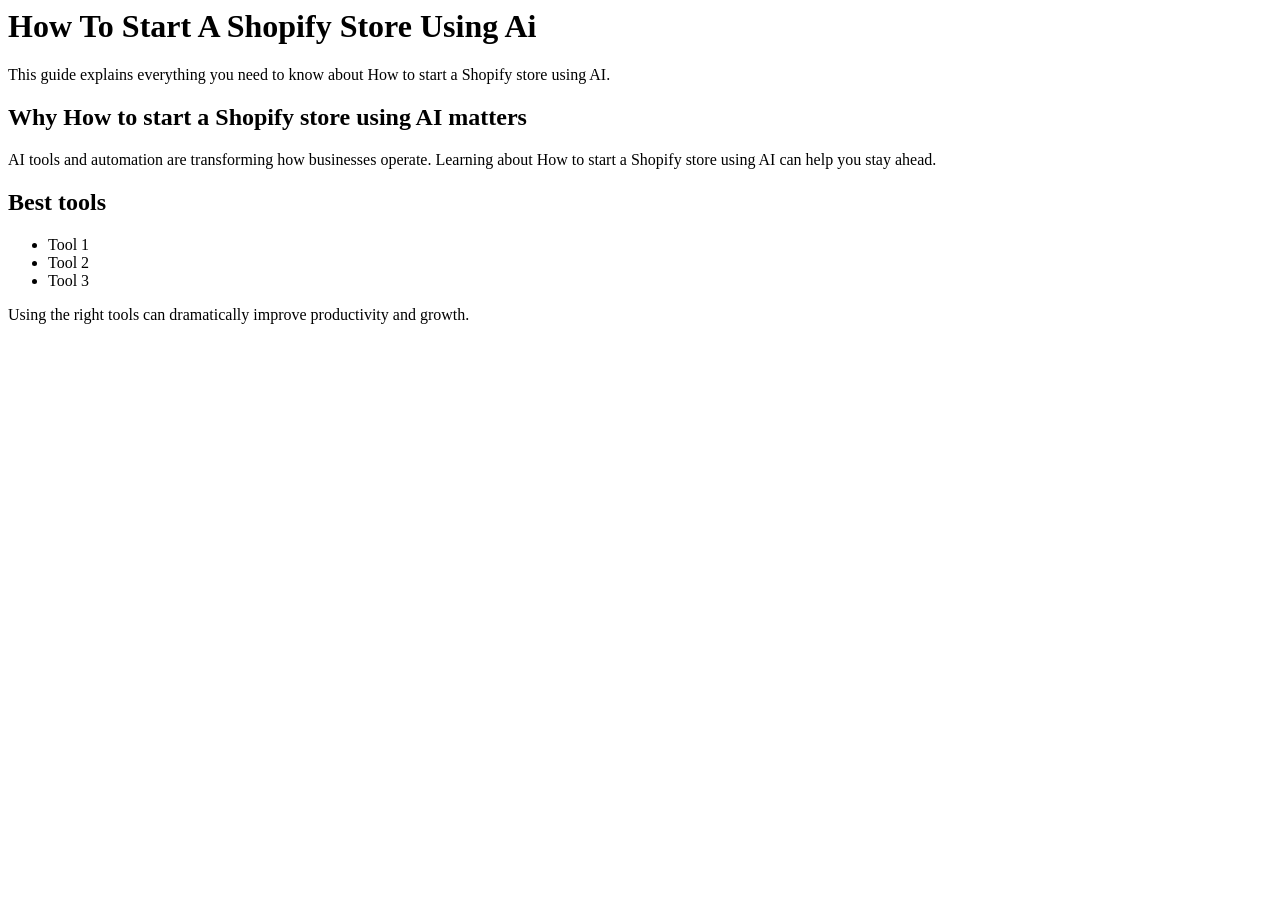
<file: site/How-to-start-a-Shopify-store-using-AI.html>
<html>

<head>

<title>How To Start A Shopify Store Using Ai</title>

</head>



<body>



<h1>How To Start A Shopify Store Using Ai</h1>



<p>This guide explains everything you need to know about How to start a Shopify store using AI.</p>



<h2>Why How to start a Shopify store using AI matters</h2>



<p>AI tools and automation are transforming how businesses operate. Learning about How to start a Shopify store using AI can help you stay ahead.</p>



<h2>Best tools</h2>



<ul>

<li>Tool 1</li>

<li>Tool 2</li>

<li>Tool 3</li>

</ul>



<p>Using the right tools can dramatically improve productivity and growth.</p>



</body>

</html>
</file>
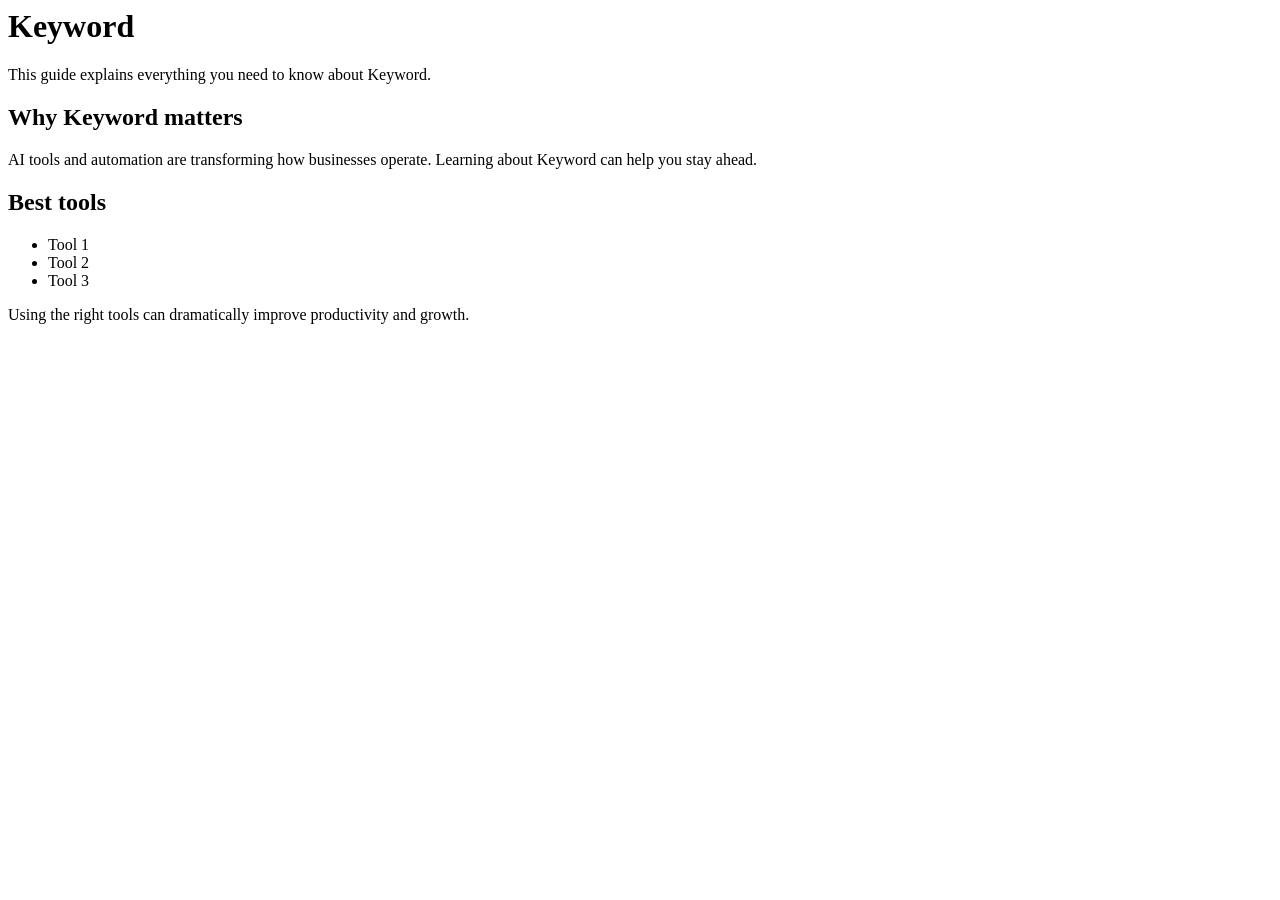
<file: site/Keyword.html>
<html>

<head>

<title>Keyword</title>

</head>



<body>



<h1>Keyword</h1>



<p>This guide explains everything you need to know about Keyword.</p>



<h2>Why Keyword matters</h2>



<p>AI tools and automation are transforming how businesses operate. Learning about Keyword can help you stay ahead.</p>



<h2>Best tools</h2>



<ul>

<li>Tool 1</li>

<li>Tool 2</li>

<li>Tool 3</li>

</ul>



<p>Using the right tools can dramatically improve productivity and growth.</p>



</body>

</html>
</file>
<file: site/style.css>
body {

  font-family: Arial, sans-serif;

  max-width: 900px;

  margin: auto;

  padding: 40px;

  line-height: 1.6;

  color: #222;

}



h1 {

  font-size: 36px;

}



h2 {

  margin-top: 40px;

}



table {

  border-collapse: collapse;

  width: 100%;

}



td, th {

  border: 1px solid #ddd;

  padding: 8px;

}



a {

  color: #1a73e8;

}
</file>
